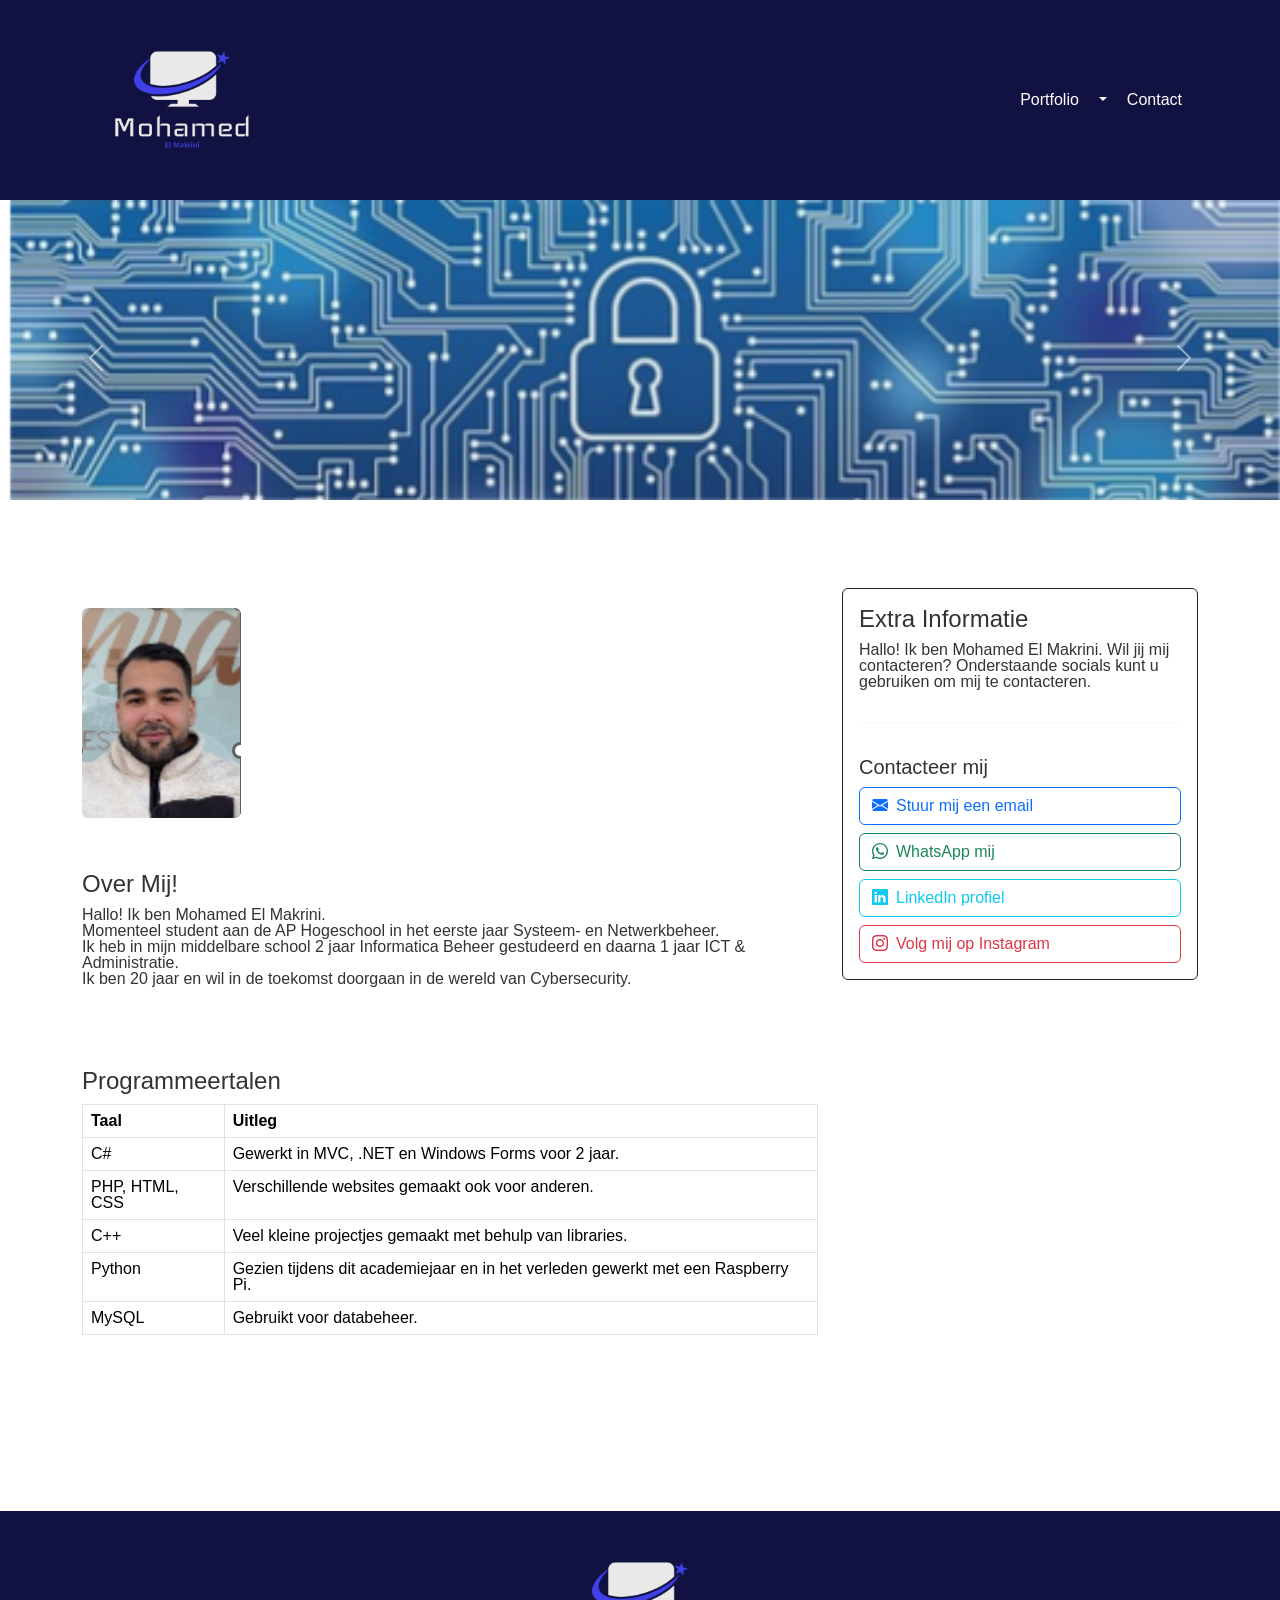
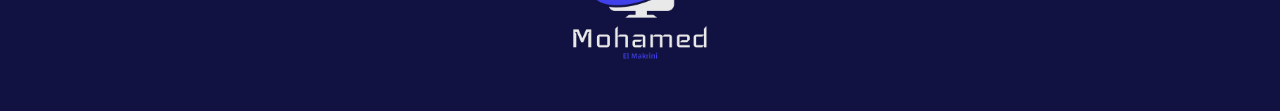
<file: index.html>
<!DOCTYPE html>
<html lang="nl-BE">
<head>
  <meta charset="UTF-8">
  <meta name="viewport" content="width=device-width, initial-scale=1.0">
  <title>Home</title>

  <link href="https://cdn.jsdelivr.net/npm/bootstrap@5.3.3/dist/css/bootstrap.min.css" rel="stylesheet">
  <link rel="stylesheet" href="https://cdn.jsdelivr.net/npm/bootstrap-icons@1.11.3/font/bootstrap-icons.min.css">
  <link rel="stylesheet" href="css/styles.css">
  <link rel="stylesheet" href="css/reset.css">
</head>

<body class="body">

<header>
  <nav class="navbar navbar-expand-md navbar-light">
    <div class="container">
      <a class="navbar-brand" href="index.html">
        <img src="assets/images/9fdd16bbf3d04ff1b7eabe0b35ec677a-free.png" 
             alt="Logo" 
             class="img-fluid navbar-logo">
      </a>

      <button class="navbar-toggler" type="button" data-bs-toggle="collapse" data-bs-target="#mainNavbar"
              aria-controls="mainNavbar" aria-expanded="false" aria-label="Toggle navigation">
        <span class="navbar-toggler-icon"></span>
      </button>

      <div class="collapse navbar-collapse justify-content-end" id="mainNavbar">
        <ul class="navbar-nav text-center flex-column flex-md-row align-items-center">
          <li class="nav-item dropdown d-flex align-items-center">
            <a href="portfolio.html" class="nav-link nav-link-responsive px-3">Portfolio</a>
            <a class="nav-link dropdown-toggle px-1" href="#" id="portfolioDropdown" role="button" data-bs-toggle="dropdown" aria-expanded="false"></a>
            <ul class="dropdown-menu" aria-labelledby="portfolioDropdown">
              <li><a class="dropdown-item" href="project.html">Project 1</a></li>
              <li><a class="dropdown-item" href="project2.html">Project 2</a></li>
              <li><a class="dropdown-item" href="project3.html">Project 3</a></li>
              <li><a class="dropdown-item" href="project4.html">Project 4</a></li>
              <li><a class="dropdown-item" href="project5.html">Project 5</a></li>
              <li><a class="dropdown-item" href="project6.html">Project 6</a></li>
            </ul>
          </li>
          <li class="nav-item">
            <a class="nav-link nav-link-responsive px-3" href="contact.html">Contact</a>
          </li>
        </ul>
      </div>
    </div>
  </nav>
</header>

<section id="desktopCarousel" class="carousel slide d-none d-md-block mb-4" data-bs-ride="carousel">
  <div class="carousel-inner">
    <figure class="carousel-item active">
      <img src="assets/images/sfeerbeeld.png" class="d-block w-100 carousel-img" alt="Foto 1">
    </figure>
    <figure class="carousel-item">
      <img src="assets/images/sfeerbeeld2.png" class="d-block w-100 carousel-img" alt="Foto 2">
    </figure>
    <figure class="carousel-item">
      <img src="assets/images/sfeerbeeld3.png" class="d-block w-100 carousel-img" alt="Foto 3">
    </figure>
  </div>
  <button class="carousel-control-prev" type="button" data-bs-target="#desktopCarousel" data-bs-slide="prev">
    <span class="carousel-control-prev-icon"></span>
  </button>
  <button class="carousel-control-next" type="button" data-bs-target="#desktopCarousel" data-bs-slide="next">
    <span class="carousel-control-next-icon"></span>
  </button>
</section>

<main class="container my-5">
  <div class="row">

    <article class="col-md-8 mb-4">
      <section class="d-flex flex-column">
        <figure class="flex-shrink-0">
          <img src="assets/images/eigen foto .png"
               alt="Foto Mohamed EL Makrini"
               class="img-fluid rounded profile-img">
        </figure>

        <section class="d-flex flex-column gap-4 mt-3">

          <article>
            <h4>Over Mij!</h4>
            <p>
              Hallo! Ik ben Mohamed El Makrini.<br>
              Momenteel student aan de AP Hogeschool in het eerste jaar Systeem- en Netwerkbeheer.<br>
              Ik heb in mijn middelbare school 2 jaar Informatica Beheer gestudeerd en daarna 1 jaar ICT & Administratie.<br>
              Ik ben 20 jaar en wil in de toekomst doorgaan in de wereld van Cybersecurity.
            </p>
          </article>

          <article>
            <h4>Programmeertalen</h4>
            <table class="table table-bordered">
              <thead>
                <tr>
                  <th>Taal</th>
                  <th>Uitleg</th>
                </tr>
              </thead>
              <tbody>
                <tr>
                  <td>C#</td>
                  <td>Gewerkt in MVC, .NET en Windows Forms voor 2 jaar.</td>
                </tr>
                <tr>
                  <td>PHP, HTML, CSS</td>
                  <td>Verschillende websites gemaakt ook voor anderen.</td>
                </tr>
                <tr>
                  <td>C++</td>
                  <td>Veel kleine projectjes gemaakt met behulp van libraries.</td>
                </tr>
                <tr>
                  <td>Python</td>
                  <td>Gezien tijdens dit academiejaar en in het verleden gewerkt met een Raspberry Pi.</td>
                </tr>
                <tr>
                  <td>MySQL</td>
                  <td>Gebruikt voor databeheer.</td>
                </tr>
              </tbody>
            </table>
          </article>

        </section>
      </section>
    </article>

<aside class="col-md-4">
  <section class="position-sticky" style="top: 20px;">
    <section class="border border-dark rounded p-3">
      <h4>Extra Informatie</h4>
      <p>
        Hallo! Ik ben Mohamed El Makrini. Wil jij mij contacteren? Onderstaande socials kunt u gebruiken om mij te contacteren.
      </p>
      <hr>
      <h5>Contacteer mij</h5>
      <nav class="d-flex flex-column gap-2 mt-2">
        <a href="mailto:mohamedelmakrini2005@outlook.com" class="btn btn-outline-primary d-flex align-items-center">
          <i class="bi bi-envelope-fill me-2"></i> Stuur mij een email
        </a>
        <a href="https://web.WhatsApp.com" target="_blank" class="btn btn-outline-success d-flex align-items-center">
          <i class="bi bi-whatsapp me-2"></i> WhatsApp mij
        </a>
        <a href="https://www.linkedin.com/in/mohamed-el-makrini-73058925a/" target="_blank" class="btn btn-outline-info d-flex align-items-center">
          <i class="bi bi-linkedin me-2"></i> LinkedIn profiel
        </a>
        <a href="https://www.instagram.com/mo_elmakrini/?next=%2F" target="_blank" class="btn btn-outline-danger d-flex align-items-center">
          <i class="bi bi-instagram me-2"></i> Volg mij op Instagram
        </a>
      </nav>
    </section>
  </section>
</aside>


  </div>
</main>

<footer class="footer text-center mt-5">
  <img src="assets/images/9fdd16bbf3d04ff1b7eabe0b35ec677a-free.png" alt="Logo" class="img-fluid">
</footer>

<script src="https://cdn.jsdelivr.net/npm/bootstrap@5.3.3/dist/js/bootstrap.bundle.min.js"></script>
</body>
</html>
</file>
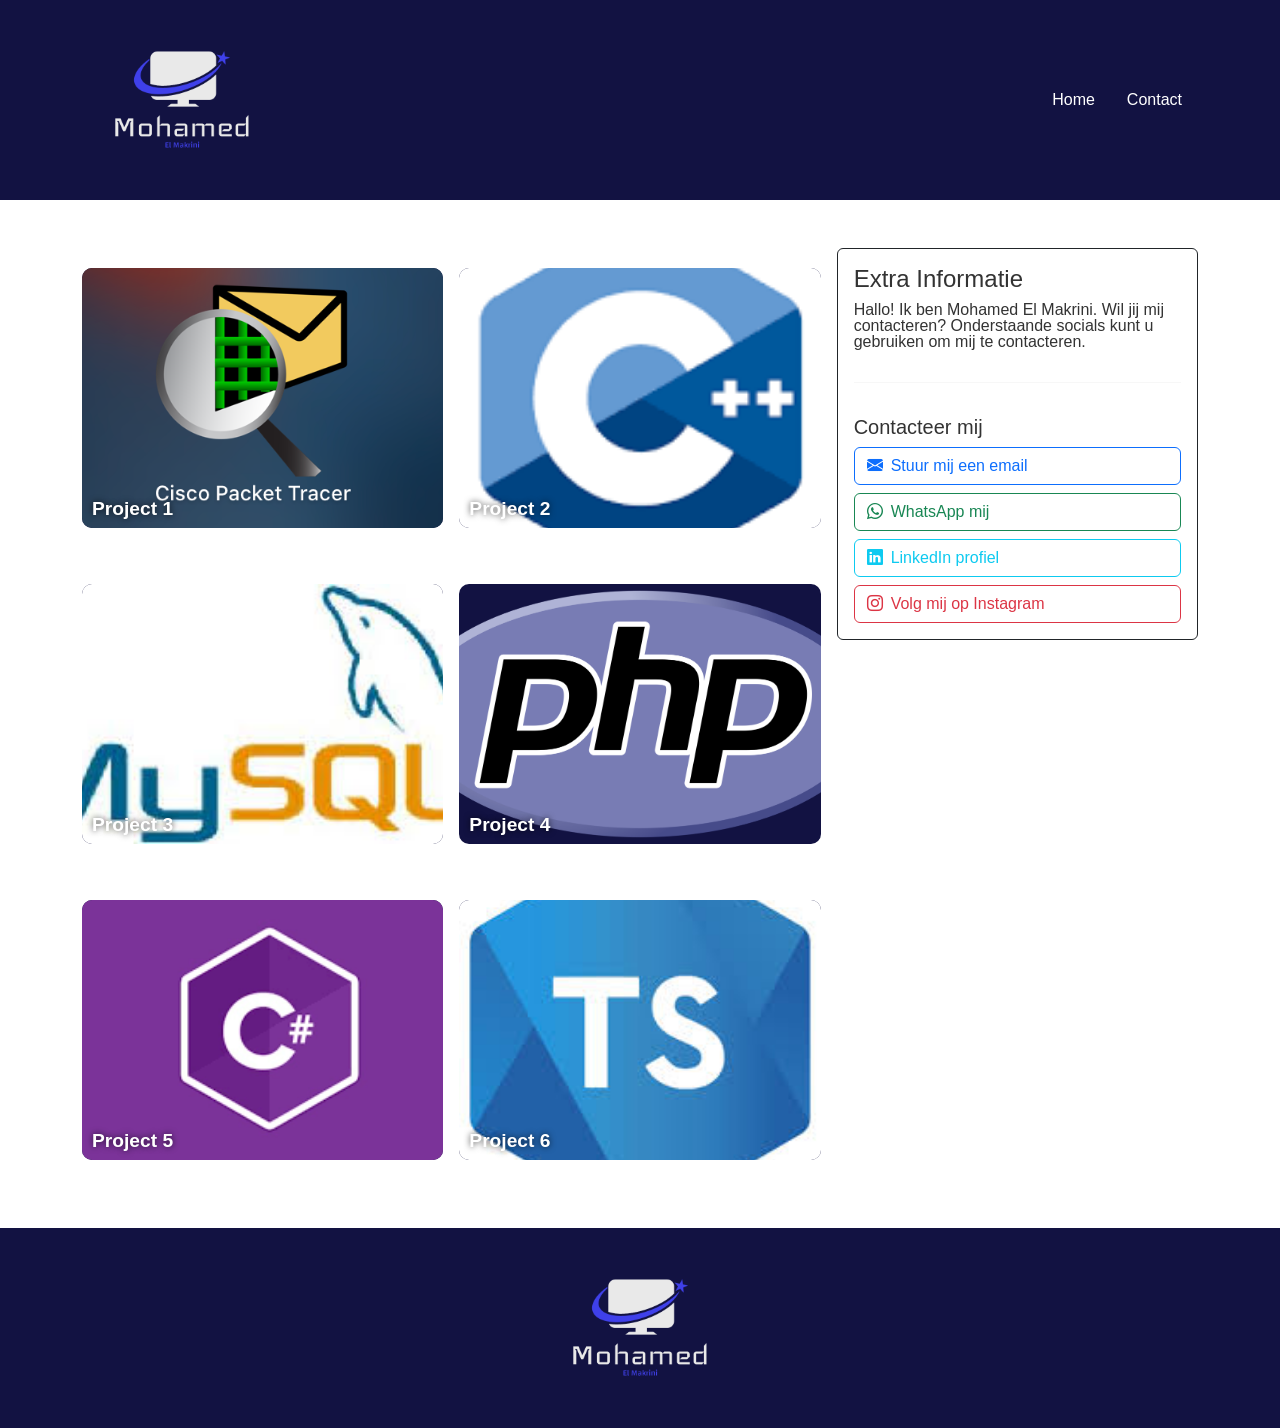
<file: portfolio.html>
<!DOCTYPE html>
<html lang="nl-BE">

<head>
  <meta charset="UTF-8">
  <meta name="viewport" content="width=device-width, initial-scale=1.0">
  <title>Home</title>

  <link href="https://cdn.jsdelivr.net/npm/bootstrap@5.3.3/dist/css/bootstrap.min.css" rel="stylesheet"
    integrity="sha384-QWTKZyjpPEjISv5WaRU9OFeRpok6YctnYmDr5pNlyT2bRjXh0JMhjY6hW+ALEwIH" crossorigin="anonymous">

  <link rel="stylesheet" href="https://cdn.jsdelivr.net/npm/bootstrap-icons@1.11.3/font/bootstrap-icons.min.css">
  <link rel="stylesheet" href="css/styles.css">
  <link rel="stylesheet" href="css/reset.css">
</head>

<body class="body">

<header>
  <nav class="navbar navbar-expand-md navbar-light" style="background-color: #0d6efd;">
    <div class="container">
      <a class="navbar-brand" href="index.html">
        <img src="assets/images/9fdd16bbf3d04ff1b7eabe0b35ec677a-free.png" alt="Logo" class="img-fluid navbar-logo">
      </a>

      <button class="navbar-toggler" type="button" data-bs-toggle="collapse" data-bs-target="#mainNavbar"
        aria-controls="mainNavbar" aria-expanded="false" aria-label="Toggle navigation">
        <span class="navbar-toggler-icon"></span>
      </button>

      <div class="collapse navbar-collapse justify-content-end" id="mainNavbar">
        <ul class="navbar-nav text-center flex-column flex-md-row align-items-center">
          <li class="nav-item"><a class="nav-link px-3" href="index.html">Home</a></li>
          <li class="nav-item"><a class="nav-link px-3" href="contact.html">Contact</a></li>
        </ul>
      </div>
    </div>
  </nav>
</header>

<main class="container my-5">
  <div class="row g-3">

    <section class="col-md-8">
      <div class="row g-3">

        <article class="col-12 col-md-6">
          <a href="project.html" class="text-decoration-none">
            <div class="project-box position-relative overflow-hidden">
              <img src="assets/images/Cisco-Packet-Tracer-CPT.png" class="project-img">
              <span class="project-title">Project 1</span>
            </div>
          </a>
        </article>

        <article class="col-12 col-md-6">
          <a href="project2.html" class="text-decoration-none">
            <div class="project-box position-relative overflow-hidden">
              <img src="assets/images/download.png" class="project-img">
              <span class="project-title">Project 2</span>
            </div>
          </a>
        </article>

        <article class="col-12 col-md-6">
          <a href="project3.html" class="text-decoration-none">
            <div class="project-box position-relative overflow-hidden">
              <img src="assets/images/Mysql.jpg" class="project-img">
              <span class="project-title">Project 3</span>
            </div>
          </a>
        </article>

        <article class="col-12 col-md-6">
          <a href="project4.html" class="text-decoration-none">
            <div class="project-box position-relative overflow-hidden">
              <img src="assets/images/PHP-logo.svg.png" class="project-img">
              <span class="project-title">Project 4</span>
            </div>
          </a>
        </article>

        <article class="col-12 col-md-6">
          <a href="project5.html" class="text-decoration-none">
            <div class="project-box position-relative overflow-hidden">
              <img src="assets/images/images.png" class="project-img">
              <span class="project-title">Project 5</span>
            </div>
          </a>
        </article>

        <article class="col-12 col-md-6">
          <a href="project6.html" class="text-decoration-none">
            <div class="project-box position-relative overflow-hidden">
              <img src="assets/images/TS.jpg" class="project-img">
              <span class="project-title">Project 6</span>
            </div>
          </a>
        </article>

      </div>
    </section>

    <aside class="col-md-4">
  <section class="position-sticky" style="top: 20px;">
    <section class="border border-dark rounded p-3">
      <h4>Extra Informatie</h4>
      <p>
        Hallo! Ik ben Mohamed El Makrini. Wil jij mij contacteren? Onderstaande socials kunt u gebruiken om mij te contacteren.
      </p>
      <hr>
      <h5>Contacteer mij</h5>
      <nav class="d-flex flex-column gap-2 mt-2">
        <a href="mailto:mohamedelmakrini2005@outlook.com" class="btn btn-outline-primary d-flex align-items-center">
          <i class="bi bi-envelope-fill me-2"></i> Stuur mij een email
        </a>
        <a href="https://web.WhatsApp.com" target="_blank" class="btn btn-outline-success d-flex align-items-center">
          <i class="bi bi-whatsapp me-2"></i> WhatsApp mij
        </a>
        <a href="https://www.linkedin.com/in/mohamed-el-makrini-73058925a/" target="_blank" class="btn btn-outline-info d-flex align-items-center">
          <i class="bi bi-linkedin me-2"></i> LinkedIn profiel
        </a>
        <a href="https://www.instagram.com/mo_elmakrini/?next=%2F" target="_blank" class="btn btn-outline-danger d-flex align-items-center">
          <i class="bi bi-instagram me-2"></i> Volg mij op Instagram
        </a>
      </nav>
    </section>
  </section>
</aside>

  </div>
</main>

<footer class="footer">
  <img src="assets/images/9fdd16bbf3d04ff1b7eabe0b35ec677a-free.png" alt="" class="img-fluid">
</footer>

<script src="https://cdn.jsdelivr.net/npm/bootstrap@5.3.3/dist/js/bootstrap.bundle.min.js" 
integrity="sha384-YvpcrYf0tY3lHB60NNkmXc5s9fDVZLESaAA55NDzOxhy9GkcIdslK1eN7N6jIeHz" crossorigin="anonymous"></script>
</body>
</html>
</file>
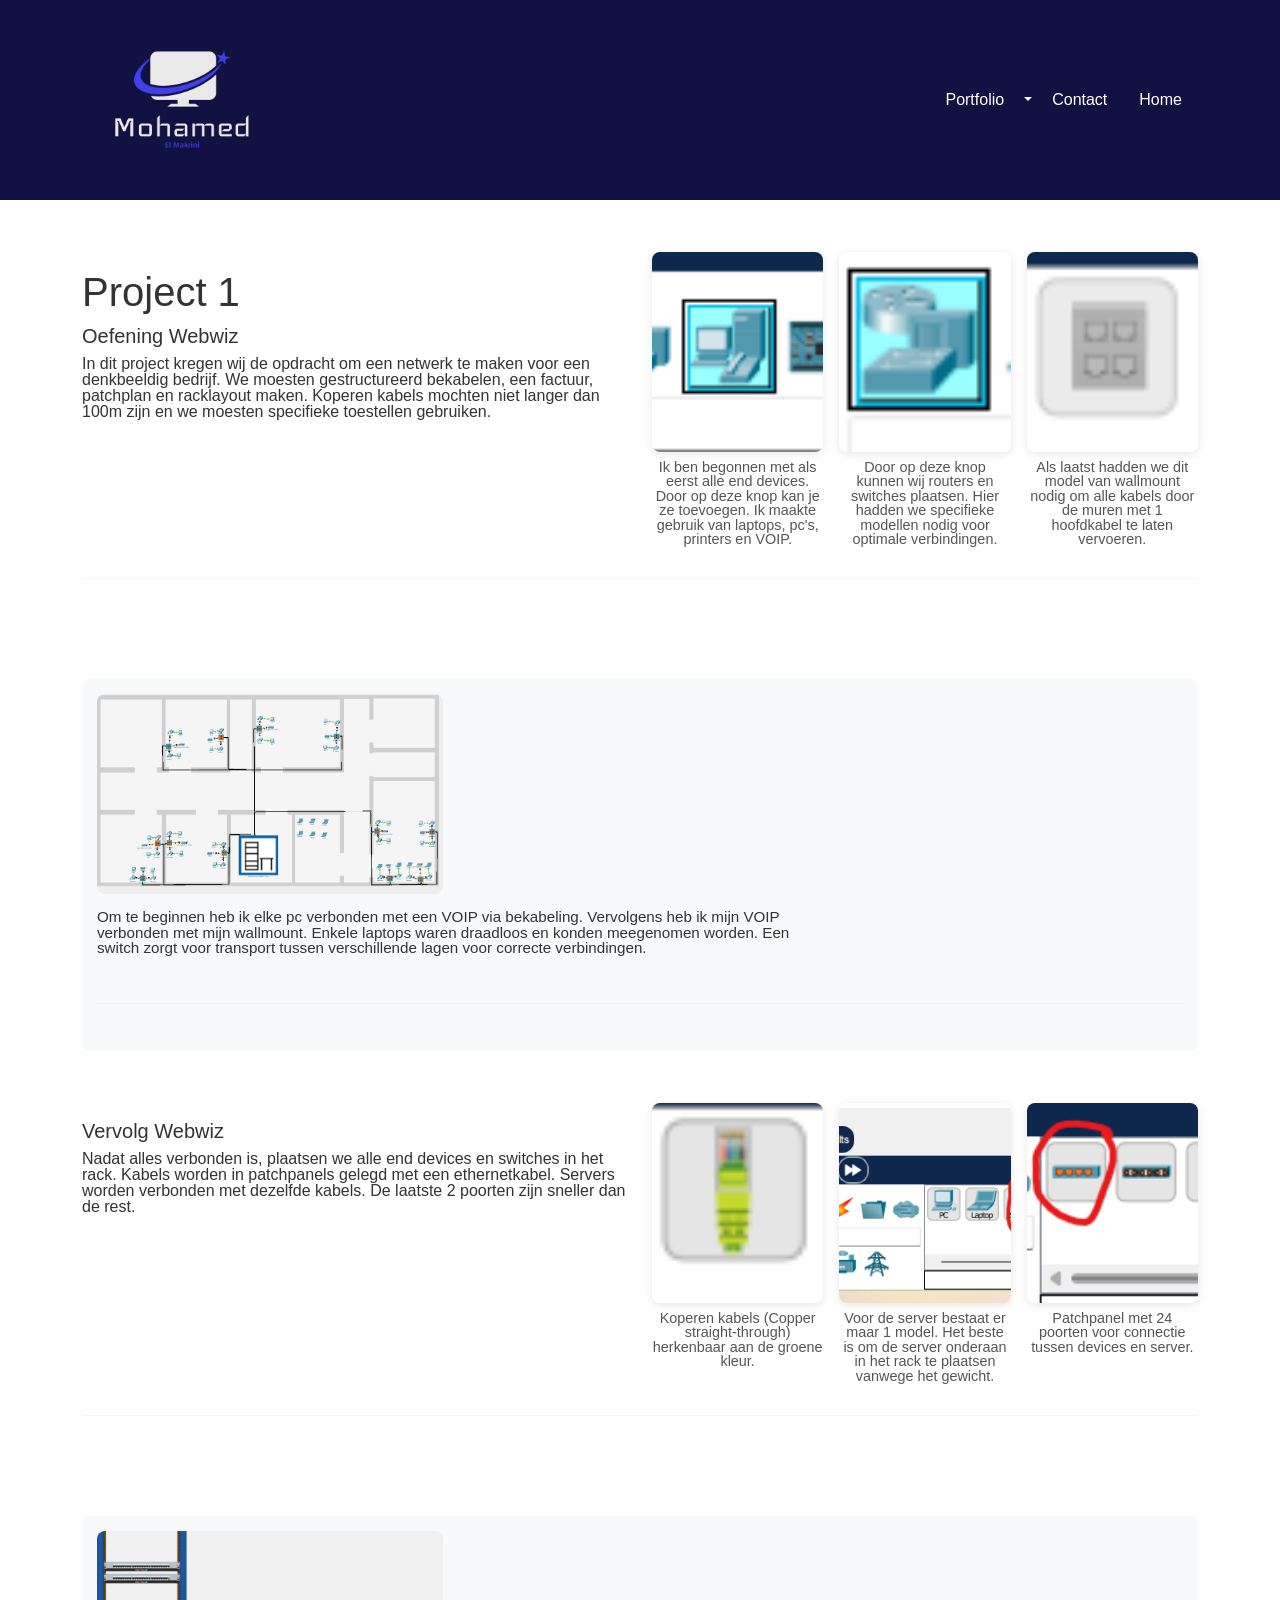
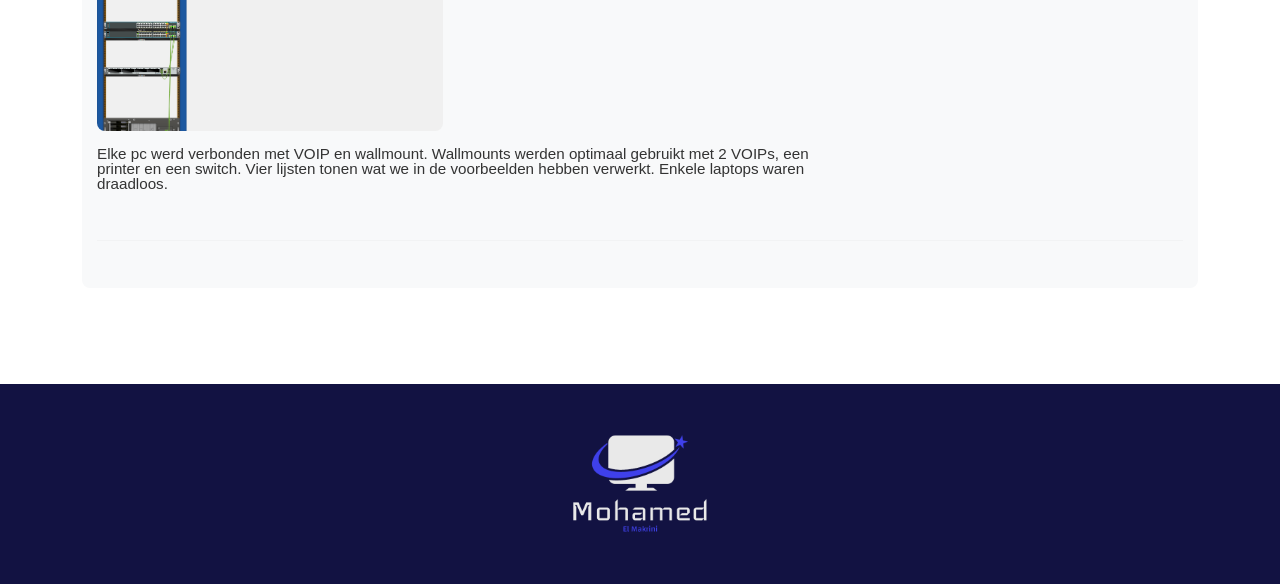
<file: project.html>
<!DOCTYPE html>
<html lang="nl-BE">

<head>
  <meta charset="UTF-8">
  <meta name="viewport" content="width=device-width, initial-scale=1.0">
  <title>Project 1</title>

  <link href="https://cdn.jsdelivr.net/npm/bootstrap@5.3.3/dist/css/bootstrap.min.css" rel="stylesheet"
    integrity="sha384-QWTKZyjpPEjISv5WaRU9OFeRpok6YctnYmDr5pNlyT2bRjXh0JMhjY6hW+ALEwIH" crossorigin="anonymous">

  <link rel="stylesheet" href="https://cdn.jsdelivr.net/npm/bootstrap-icons@1.11.3/font/bootstrap-icons.min.css">
  <link rel="stylesheet" href="css/styles.css">
  <link rel="stylesheet" href="css/reset.css">
</head>

<body class="body">

<header>
  <nav class="navbar navbar-expand-md navbar-light" style="background-color: #0d6efd;">
  <div class="container">
    <a class="navbar-brand" href="index.html">
      <img src="assets/images/9fdd16bbf3d04ff1b7eabe0b35ec677a-free.png" alt="Logo" class="img-fluid navbar-logo">
    </a>

    <button class="navbar-toggler" type="button" data-bs-toggle="collapse" data-bs-target="#mainNavbar"
            aria-controls="mainNavbar" aria-expanded="false" aria-label="Toggle navigation">
      <span class="navbar-toggler-icon"></span>
    </button>

    <div class="collapse navbar-collapse justify-content-end" id="mainNavbar">
      <ul class="navbar-nav text-center flex-column flex-md-row align-items-center">
        <li class="nav-item dropdown d-flex align-items-center">
          <a href="portfolio.html" class="nav-link nav-link-responsive px-3">Portfolio</a>
          <a class="nav-link dropdown-toggle px-1" href="#" id="portfolioDropdown" role="button"
             data-bs-toggle="dropdown" aria-expanded="false"></a>
          <ul class="dropdown-menu" aria-labelledby="portfolioDropdown">
            <li><a class="dropdown-item" href="project.html">Project 1</a></li>
            <li><a class="dropdown-item" href="project2.html">Project 2</a></li>
            <li><a class="dropdown-item" href="project3.html">Project 3</a></li>
            <li><a class="dropdown-item" href="project4.html">Project 4</a></li>
            <li><a class="dropdown-item" href="project5.html">Project 5</a></li>
            <li><a class="dropdown-item" href="project6.html">Project 6</a></li>
          </ul>
        </li>
        <li class="nav-item"><a class="nav-link nav-link-responsive px-3" href="contact.html">Contact</a></li>
        <li class="nav-item"><a class="nav-link nav-link-responsive px-3" href="index.html">Home</a></li>
      </ul>
    </div>
  </div>
</nav>
</header>

<main class="container my-5">

  <article class="mb-5">
    <div class="row">
      <section class="col-md-6">
        <h1>Project 1</h1>
        <h5>Oefening Webwiz</h5>
        <p>
          In dit project kregen wij de opdracht om een netwerk te maken voor een denkbeeldig bedrijf. 
          We moesten gestructureerd bekabelen, een factuur, patchplan en racklayout maken. 
          Koperen kabels mochten niet langer dan 100m zijn en we moesten specifieke toestellen gebruiken.
        </p>
      </section>

      <section class="col-md-6">
        <div class="row g-3">
          <figure class="col-12 col-md-4 simple">
            <img src="assets/images/enddevce3.png" alt="" class="img-fluid">
            <figcaption>Ik ben begonnen met als eerst alle end devices. Door op deze knop kan je ze toevoegen. Ik maakte gebruik van laptops, pc's, printers en VOIP.</figcaption>
          </figure>
          <figure class="col-12 col-md-4 simple">
            <img src="assets/images/123.png" alt="" class="img-fluid">
            <figcaption>Door op deze knop kunnen wij routers en switches plaatsen. Hier hadden we specifieke modellen nodig voor optimale verbindingen.</figcaption>
          </figure>
          <figure class="col-12 col-md-4 simple">
            <img src="assets/images/Wallmount.png" alt="" class="img-fluid">
            <figcaption>Als laatst hadden we dit model van wallmount nodig om alle kabels door de muren met 1 hoofdkabel te laten vervoeren.</figcaption>
          </figure>
        </div>
      </section>
    </div>
    <hr>
  </article>

  <article class="info-box mb-5">
    <div class="row align-items-center">
      <section class="col-md-4">
        <img src="assets/images/packettracerplan.png" alt="" class="img-fluid">
      </section>
      <section class="col-md-8">
        <p>
          Om te beginnen heb ik elke pc verbonden met een VOIP via bekabeling. 
          Vervolgens heb ik mijn VOIP verbonden met mijn wallmount.
          Enkele laptops waren draadloos en konden meegenomen worden. Een switch zorgt voor transport tussen verschillende lagen voor correcte verbindingen.
        </p>
      </section>
    </div>
    <hr>
  </article>

  <article class="mb-5">
    <div class="row">
      <section class="col-md-6">
        <h5>Vervolg Webwiz</h5>
        <p>
          Nadat alles verbonden is, plaatsen we alle end devices en switches in het rack.
          Kabels worden in patchpanels gelegd met een ethernetkabel. Servers worden verbonden met dezelfde kabels. De laatste 2 poorten zijn sneller dan de rest.
        </p>
      </section>

      <section class="col-md-6">
        <div class="row g-3">
          <figure class="col-12 col-md-4 simple">
            <img src="assets/images/CopperStraighttrue.png" alt="" class="img-fluid">
            <figcaption>Koperen kabels (Copper straight-through) herkenbaar aan de groene kleur.</figcaption>
          </figure>
          <figure class="col-12 col-md-4 simple">
            <img src="assets/images/server.png" alt="" class="img-fluid">
            <figcaption>Voor de server bestaat er maar 1 model. Het beste is om de server onderaan in het rack te plaatsen vanwege het gewicht.</figcaption>
          </figure>
          <figure class="col-12 col-md-4 simple">
            <img src="assets/images/patchpanel.png" alt="" class="img-fluid">
            <figcaption>Patchpanel met 24 poorten voor connectie tussen devices en server.</figcaption>
          </figure>
        </div>
      </section>
    </div>
    <hr>
  </article>

  <article class="info-box mb-5">
    <div class="row align-items-center">
      <section class="col-md-4">
        <img src="assets/images/Packettracerrack.png" alt="" class="img-fluid">
      </section>
      <section class="col-md-8">
        <p>
          Elke pc werd verbonden met VOIP en wallmount. Wallmounts werden optimaal gebruikt met 2 VOIPs, een printer en een switch.
          Vier lijsten tonen wat we in de voorbeelden hebben verwerkt. Enkele laptops waren draadloos.
        </p>
      </section>
    </div>
    <hr>
  </article>

</main>

<footer class="footer">
  <img src="assets/images/9fdd16bbf3d04ff1b7eabe0b35ec677a-free.png" alt="" class="img-fluid">
</footer>

<script src="https://cdn.jsdelivr.net/npm/bootstrap@5.3.3/dist/js/bootstrap.bundle.min.js" 
  integrity="sha384-YvpcrYf0tY3lHB60NNkmXc5s9fDVZLESaAA55NDzOxhy9GkcIdslK1eN7N6jIeHz" crossorigin="anonymous"></script>
</body>

</html>
</file>
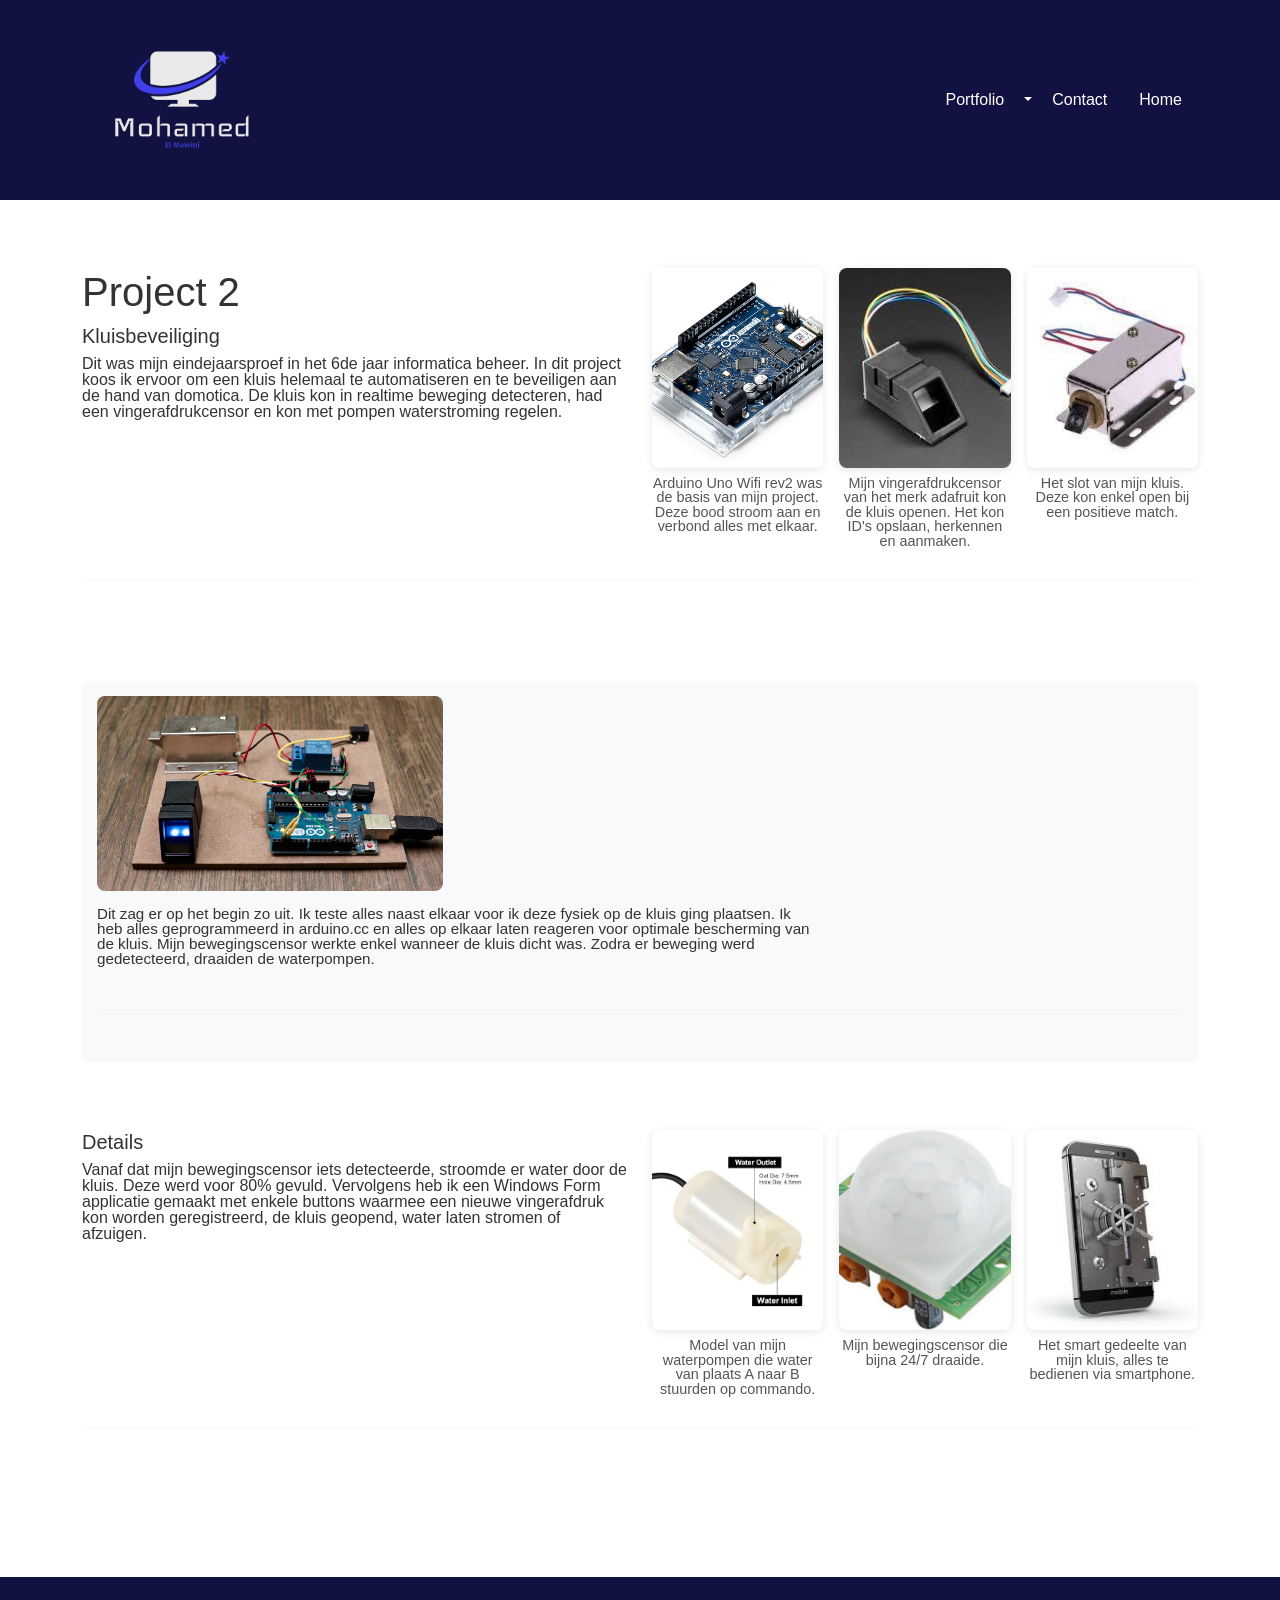
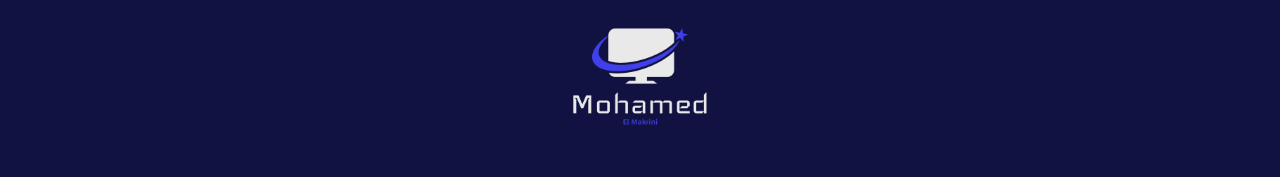
<file: project2.html>
<!DOCTYPE html>
<html lang="nl-BE">

<head>
  <meta charset="UTF-8">
  <meta name="viewport" content="width=device-width, initial-scale=1.0">
  <title>Project 2</title>
  <link href="https://cdn.jsdelivr.net/npm/bootstrap@5.3.3/dist/css/bootstrap.min.css" rel="stylesheet"
    integrity="sha384-QWTKZyjpPEjISv5WaRU9OFeRpok6YctnYmDr5pNlyT2bRjXh0JMhjY6hW+ALEwIH" crossorigin="anonymous">
  <link rel="stylesheet" href="https://cdn.jsdelivr.net/npm/bootstrap-icons@1.11.3/font/bootstrap-icons.min.css">
  <link rel="stylesheet" href="css/styles.css">
  <link rel="stylesheet" href="css/reset.css">
</head>

<body class="body">

<nav class="navbar navbar-expand-md navbar-light" style="background-color: #0d6efd;">
  <div class="container">
    <a class="navbar-brand" href="index.html">
      <img src="assets/images/9fdd16bbf3d04ff1b7eabe0b35ec677a-free.png" alt="Logo" class="img-fluid navbar-logo">
    </a>

    <button class="navbar-toggler" type="button" data-bs-toggle="collapse" data-bs-target="#mainNavbar"
            aria-controls="mainNavbar" aria-expanded="false" aria-label="Toggle navigation">
      <span class="navbar-toggler-icon"></span>
    </button>

    <div class="collapse navbar-collapse justify-content-end" id="mainNavbar">
      <ul class="navbar-nav text-center flex-column flex-md-row align-items-center">
        <li class="nav-item dropdown d-flex align-items-center">
          <a href="portfolio.html" class="nav-link nav-link-responsive px-3">Portfolio</a>
          <a class="nav-link dropdown-toggle px-1" href="#" id="portfolioDropdown" role="button"
             data-bs-toggle="dropdown" aria-expanded="false"></a>
          <ul class="dropdown-menu" aria-labelledby="portfolioDropdown">
            <li><a class="dropdown-item" href="project.html">Project 1</a></li>
            <li><a class="dropdown-item" href="project2.html">Project 2</a></li>
            <li><a class="dropdown-item" href="project3.html">Project 3</a></li>
            <li><a class="dropdown-item" href="project4.html">Project 4</a></li>
            <li><a class="dropdown-item" href="project5.html">Project 5</a></li>
            <li><a class="dropdown-item" href="project6.html">Project 6</a></li>
          </ul>
        </li>
        <li class="nav-item"><a class="nav-link nav-link-responsive px-3" href="contact.html">Contact</a></li>
        <li class="nav-item"><a class="nav-link nav-link-responsive px-3" href="index.html">Home</a></li>
      </ul>
    </div>
  </div>
</nav>

<main class="container my-5">

  <article class="mb-5">
    <div class="row">
      <div class="col-md-6">
        <h1>Project 2</h1>
        <h5>Kluisbeveiliging</h5>
        <p>Dit was mijn eindejaarsproef in het 6de jaar informatica beheer. In dit project koos ik ervoor om een kluis helemaal te automatiseren en te beveiligen aan de hand van domotica. De kluis kon in realtime beweging detecteren, had een vingerafdrukcensor en kon met pompen waterstroming regelen.</p>
      </div>
      <div class="col-md-6">
        <div class="row g-3">
          <div class="col-12 col-md-4">
            <figure class="simple">
              <img src="assets/images/arduino.jpg" alt="" class="img-fluid">
              <figcaption>Arduino Uno Wifi rev2 was de basis van mijn project. Deze bood stroom aan en verbond alles met elkaar.</figcaption>
            </figure>
          </div>
          <div class="col-12 col-md-4">
            <figure class="simple">
              <img src="assets/images/adafruit.jpg" alt="" class="img-fluid">
              <figcaption>Mijn vingerafdrukcensor van het merk adafruit kon de kluis openen. Het kon ID's opslaan, herkennen en aanmaken.</figcaption>
            </figure>
          </div>
          <div class="col-12 col-md-4">
            <figure class="simple">
              <img src="assets/images/arduinolock.jpg" alt="" class="img-fluid">
              <figcaption>Het slot van mijn kluis. Deze kon enkel open bij een positieve match.</figcaption>
            </figure>
          </div>
        </div>
      </div>
    </div>
    <hr>
  </article>

  <article class="info-box mb-5">
    <div class="row align-items-center">
      <div class="col-md-4">
        <img src="assets/images/maxresdefault.jpg" alt="" class="img-fluid">
      </div>
      <div class="col-md-8">
        <p>Dit zag er op het begin zo uit. Ik teste alles naast elkaar voor ik deze fysiek op de kluis ging plaatsen. Ik heb alles geprogrammeerd in arduino.cc en alles op elkaar laten reageren voor optimale bescherming van de kluis. Mijn bewegingscensor werkte enkel wanneer de kluis dicht was. Zodra er beweging werd gedetecteerd, draaiden de waterpompen.</p>
      </div>
    </div>
    <hr>
  </article>

  <article class="mb-5">
    <div class="row">
      <div class="col-md-6">
        <h5>Details</h5>
        <p>Vanaf dat mijn bewegingscensor iets detecteerde, stroomde er water door de kluis. Deze werd voor 80% gevuld. Vervolgens heb ik een Windows Form applicatie gemaakt met enkele buttons waarmee een nieuwe vingerafdruk kon worden geregistreerd, de kluis geopend, water laten stromen of afzuigen.</p>
      </div>
      <div class="col-md-6">
        <div class="row g-3">
          <div class="col-12 col-md-4">
            <figure class="simple">
              <img src="assets/images/Waterpomp.jpg" alt="" class="img-fluid">
              <figcaption>Model van mijn waterpompen die water van plaats A naar B stuurden op commando.</figcaption>
            </figure>
          </div>
          <div class="col-12 col-md-4">
            <figure class="simple">
              <img src="assets/images/bewegingssensor.jpg" alt="" class="img-fluid">
              <figcaption>Mijn bewegingscensor die bijna 24/7 draaide.</figcaption>
            </figure>
          </div>
          <div class="col-12 col-md-4">
            <figure class="simple">
              <img src="assets/images/smartvault.jpg" alt="" class="img-fluid">
              <figcaption>Het smart gedeelte van mijn kluis, alles te bedienen via smartphone.</figcaption>
            </figure>
          </div>
        </div>
      </div>
    </div>
    <hr>
  </article>

</main>

<footer class="footer">
  <img src="assets/images/9fdd16bbf3d04ff1b7eabe0b35ec677a-free.png" alt="">
</footer>

<script src="https://cdn.jsdelivr.net/npm/bootstrap@5.3.3/dist/js/bootstrap.bundle.min.js"
  integrity="sha384-YvpcrYf0tY3lHB60NNkmXc5s9fDVZLESaAA55NDzOxhy9GkcIdslK1eN7N6jIeHz" crossorigin="anonymous"></script>

</body>
</html>
</file>
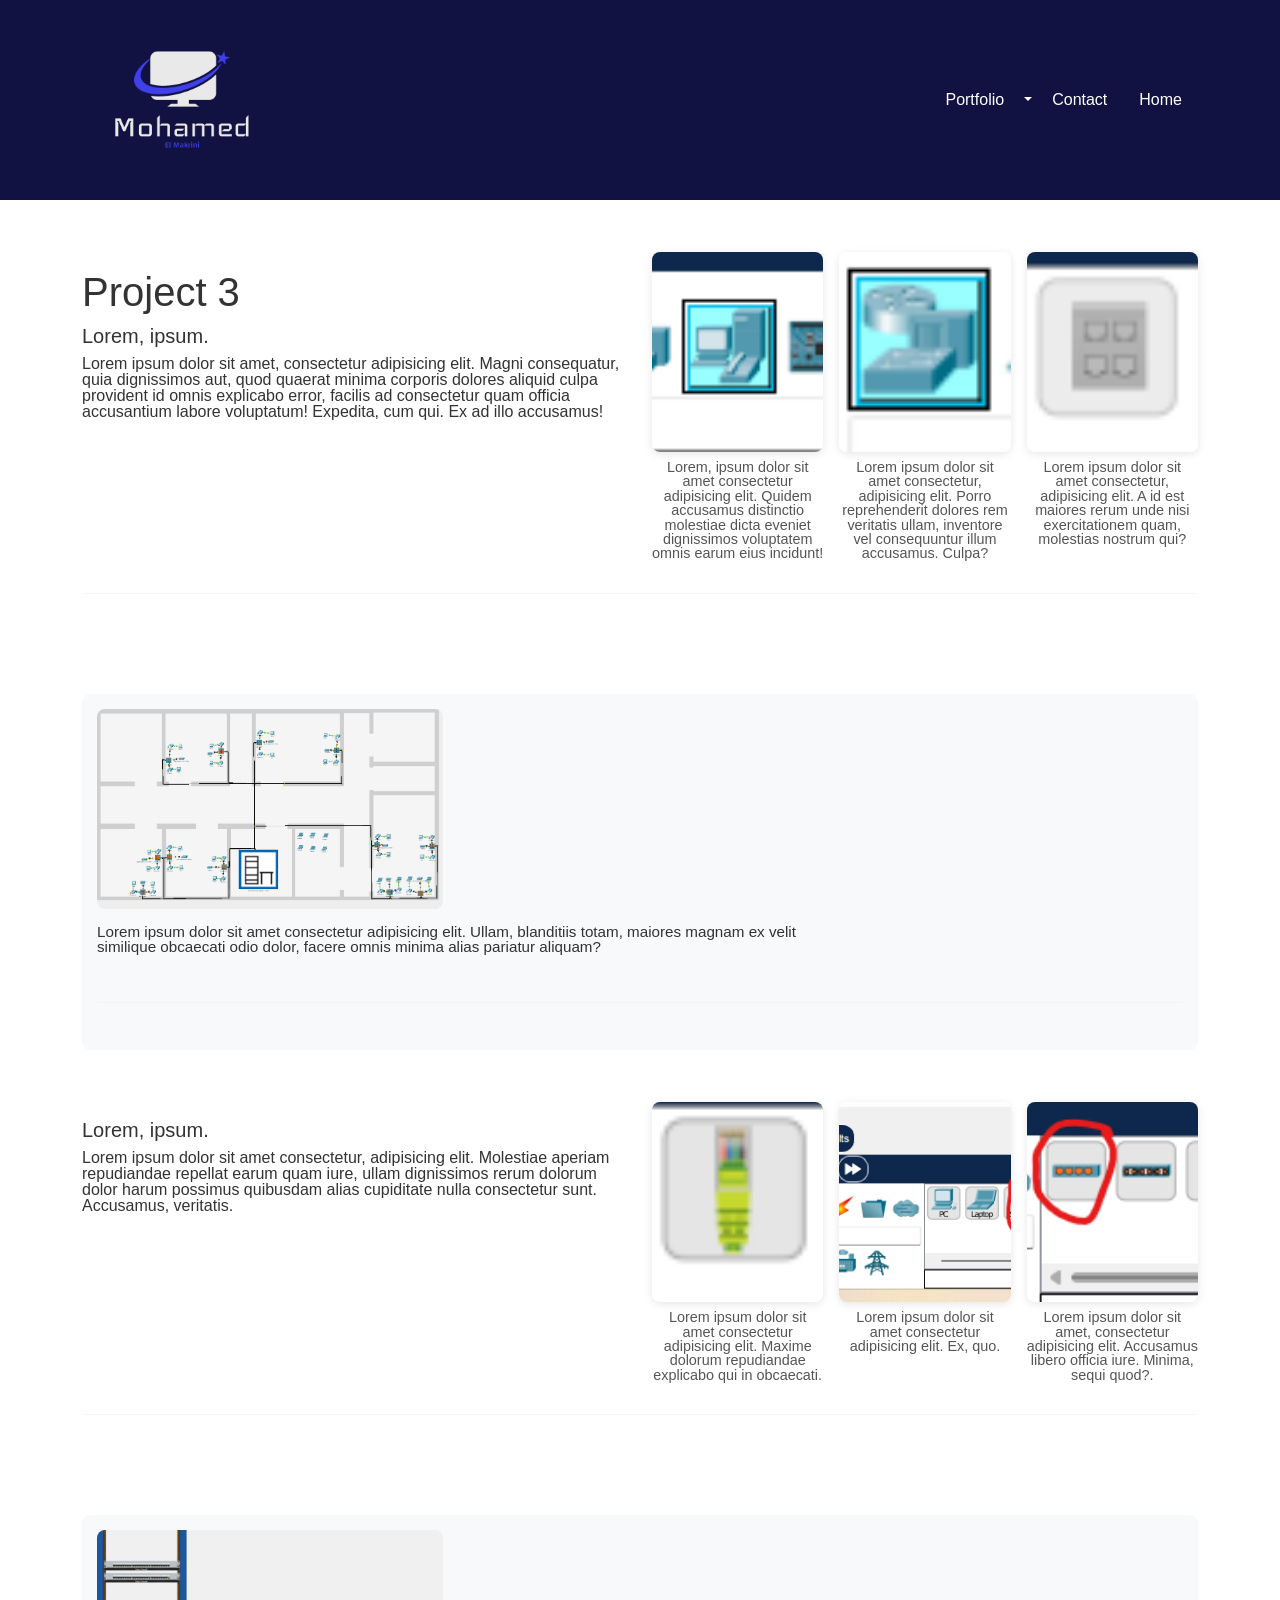
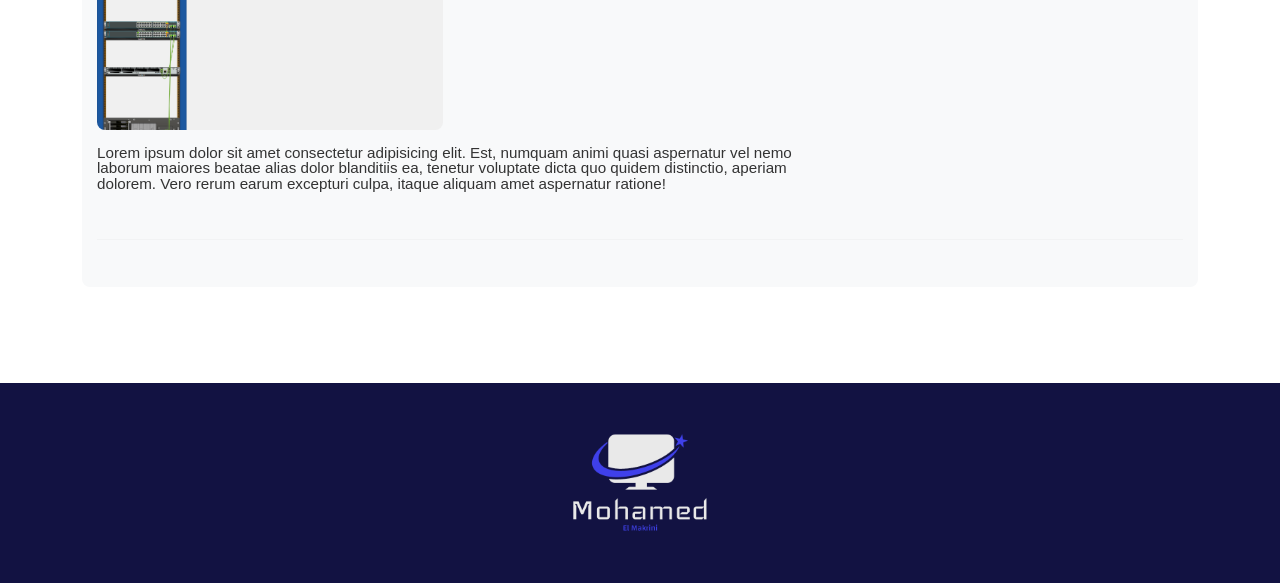
<file: project3.html>
<!DOCTYPE html>
<html lang="nl-BE">

<head>
  <meta charset="UTF-8">
  <meta name="viewport" content="width=device-width, initial-scale=1.0">
  <title>Project 3</title>

  <link href="https://cdn.jsdelivr.net/npm/bootstrap@5.3.3/dist/css/bootstrap.min.css" rel="stylesheet"
    integrity="sha384-QWTKZyjpPEjISv5WaRU9OFeRpok6YctnYmDr5pNlyT2bRjXh0JMhjY6hW+ALEwIH" crossorigin="anonymous">

  <link rel="stylesheet" href="https://cdn.jsdelivr.net/npm/bootstrap-icons@1.11.3/font/bootstrap-icons.min.css">
  <link rel="stylesheet" href="css/styles.css">
  <link rel="stylesheet" href="css/reset.css">
</head>

<body class="body">

<header>
 <nav class="navbar navbar-expand-md navbar-light" style="background-color: #0d6efd;">
  <div class="container">
    <a class="navbar-brand" href="index.html">
      <img src="assets/images/9fdd16bbf3d04ff1b7eabe0b35ec677a-free.png" alt="Logo" class="img-fluid navbar-logo">
    </a>

    <button class="navbar-toggler" type="button" data-bs-toggle="collapse" data-bs-target="#mainNavbar"
            aria-controls="mainNavbar" aria-expanded="false" aria-label="Toggle navigation">
      <span class="navbar-toggler-icon"></span>
    </button>

    <div class="collapse navbar-collapse justify-content-end" id="mainNavbar">
      <ul class="navbar-nav text-center flex-column flex-md-row align-items-center">
        <li class="nav-item dropdown d-flex align-items-center">
          <a href="portfolio.html" class="nav-link nav-link-responsive px-3">Portfolio</a>
          <a class="nav-link dropdown-toggle px-1" href="#" id="portfolioDropdown" role="button"
             data-bs-toggle="dropdown" aria-expanded="false"></a>
          <ul class="dropdown-menu" aria-labelledby="portfolioDropdown">
            <li><a class="dropdown-item" href="project.html">Project 1</a></li>
            <li><a class="dropdown-item" href="project2.html">Project 2</a></li>
            <li><a class="dropdown-item" href="project3.html">Project 3</a></li>
            <li><a class="dropdown-item" href="project4.html">Project 4</a></li>
            <li><a class="dropdown-item" href="project5.html">Project 5</a></li>
            <li><a class="dropdown-item" href="project6.html">Project 6</a></li>
          </ul>
        </li>
        <li class="nav-item"><a class="nav-link nav-link-responsive px-3" href="contact.html">Contact</a></li>
        <li class="nav-item"><a class="nav-link nav-link-responsive px-3" href="index.html">Home</a></li>
      </ul>
    </div>
  </div>
</nav>
</header>

<main class="container my-5">

  <article class="mb-5">
    <div class="row">
      <section class="col-md-6">
        <h1>Project 3</h1>
        <h5>Lorem, ipsum.</h5>
        <p>
         Lorem ipsum dolor sit amet, consectetur adipisicing elit. Magni consequatur, quia dignissimos aut, 
         quod quaerat minima corporis dolores aliquid culpa provident id omnis explicabo error,
          facilis ad consectetur quam officia accusantium labore voluptatum! Expedita, cum qui. Ex ad illo accusamus!
        </p>
      </section>

      <section class="col-md-6">
        <div class="row g-3">
          <figure class="col-12 col-md-4 simple">
            <img src="assets/images/enddevce3.png" alt="" class="img-fluid">
            <figcaption>Lorem, ipsum dolor sit amet consectetur adipisicing elit. Quidem accusamus distinctio molestiae dicta eveniet dignissimos voluptatem omnis earum eius incidunt!</figcaption>
          </figure>
          <figure class="col-12 col-md-4 simple">
            <img src="assets/images/123.png" alt="" class="img-fluid">
            <figcaption>Lorem ipsum dolor sit amet consectetur, adipisicing elit. Porro reprehenderit dolores rem veritatis ullam, inventore vel consequuntur illum accusamus. Culpa?</figcaption>
          </figure>
          <figure class="col-12 col-md-4 simple">
            <img src="assets/images/Wallmount.png" alt="" class="img-fluid">
            <figcaption>Lorem ipsum dolor sit amet consectetur, adipisicing elit. A id est maiores rerum unde nisi exercitationem quam, molestias nostrum qui?</figcaption>
          </figure>
        </div>
      </section>
    </div>
    <hr>
  </article>

  <article class="info-box mb-5">
    <div class="row align-items-center">
      <section class="col-md-4">
        <img src="assets/images/packettracerplan.png" alt="" class="img-fluid">
      </section>
      <section class="col-md-8">
        <p>
          Lorem ipsum dolor sit amet consectetur adipisicing elit. Ullam, blanditiis totam, maiores magnam ex velit similique obcaecati odio dolor, facere omnis minima alias pariatur aliquam?
        </p>
      </section>
    </div>
    <hr>
  </article>

  <article class="mb-5">
    <div class="row">
      <section class="col-md-6">
        <h5>Lorem, ipsum.</h5>
        <p>
          Lorem ipsum dolor sit amet consectetur, adipisicing elit. Molestiae aperiam repudiandae repellat earum quam iure, ullam dignissimos rerum dolorum dolor harum possimus quibusdam alias cupiditate nulla consectetur sunt. Accusamus, veritatis.
      </section>

      <section class="col-md-6">
        <div class="row g-3">
          <figure class="col-12 col-md-4 simple">
            <img src="assets/images/CopperStraighttrue.png" alt="" class="img-fluid">
            <figcaption>Lorem ipsum dolor sit amet consectetur adipisicing elit. Maxime dolorum repudiandae explicabo qui in obcaecati.</figcaption>
          </figure>
          <figure class="col-12 col-md-4 simple">
            <img src="assets/images/server.png" alt="" class="img-fluid">
            <figcaption>Lorem ipsum dolor sit amet consectetur adipisicing elit. Ex, quo.</figcaption>
          </figure>
          <figure class="col-12 col-md-4 simple">
            <img src="assets/images/patchpanel.png" alt="" class="img-fluid">
            <figcaption>Lorem ipsum dolor sit amet, consectetur adipisicing elit. Accusamus libero officia iure. Minima, sequi quod?.</figcaption>
          </figure>
        </div>
      </section>
    </div>
    <hr>
  </article>

  <article class="info-box mb-5">
    <div class="row align-items-center">
      <section class="col-md-4">
        <img src="assets/images/Packettracerrack.png" alt="" class="img-fluid">
      </section>
      <section class="col-md-8">
        <p>
         Lorem ipsum dolor sit amet consectetur adipisicing elit. Est, numquam animi quasi aspernatur vel nemo laborum maiores beatae alias dolor blanditiis ea, tenetur voluptate dicta quo quidem distinctio, aperiam dolorem. Vero rerum earum excepturi culpa, itaque aliquam amet aspernatur ratione!
        </p>
      </section>
    </div>
    <hr>
  </article>

</main>

<footer class="footer">
  <img src="assets/images/9fdd16bbf3d04ff1b7eabe0b35ec677a-free.png" alt="" class="img-fluid">
</footer>

<script src="https://cdn.jsdelivr.net/npm/bootstrap@5.3.3/dist/js/bootstrap.bundle.min.js" 
  integrity="sha384-YvpcrYf0tY3lHB60NNkmXc5s9fDVZLESaAA55NDzOxhy9GkcIdslK1eN7N6jIeHz" crossorigin="anonymous"></script>
</body>

</html>
</file>
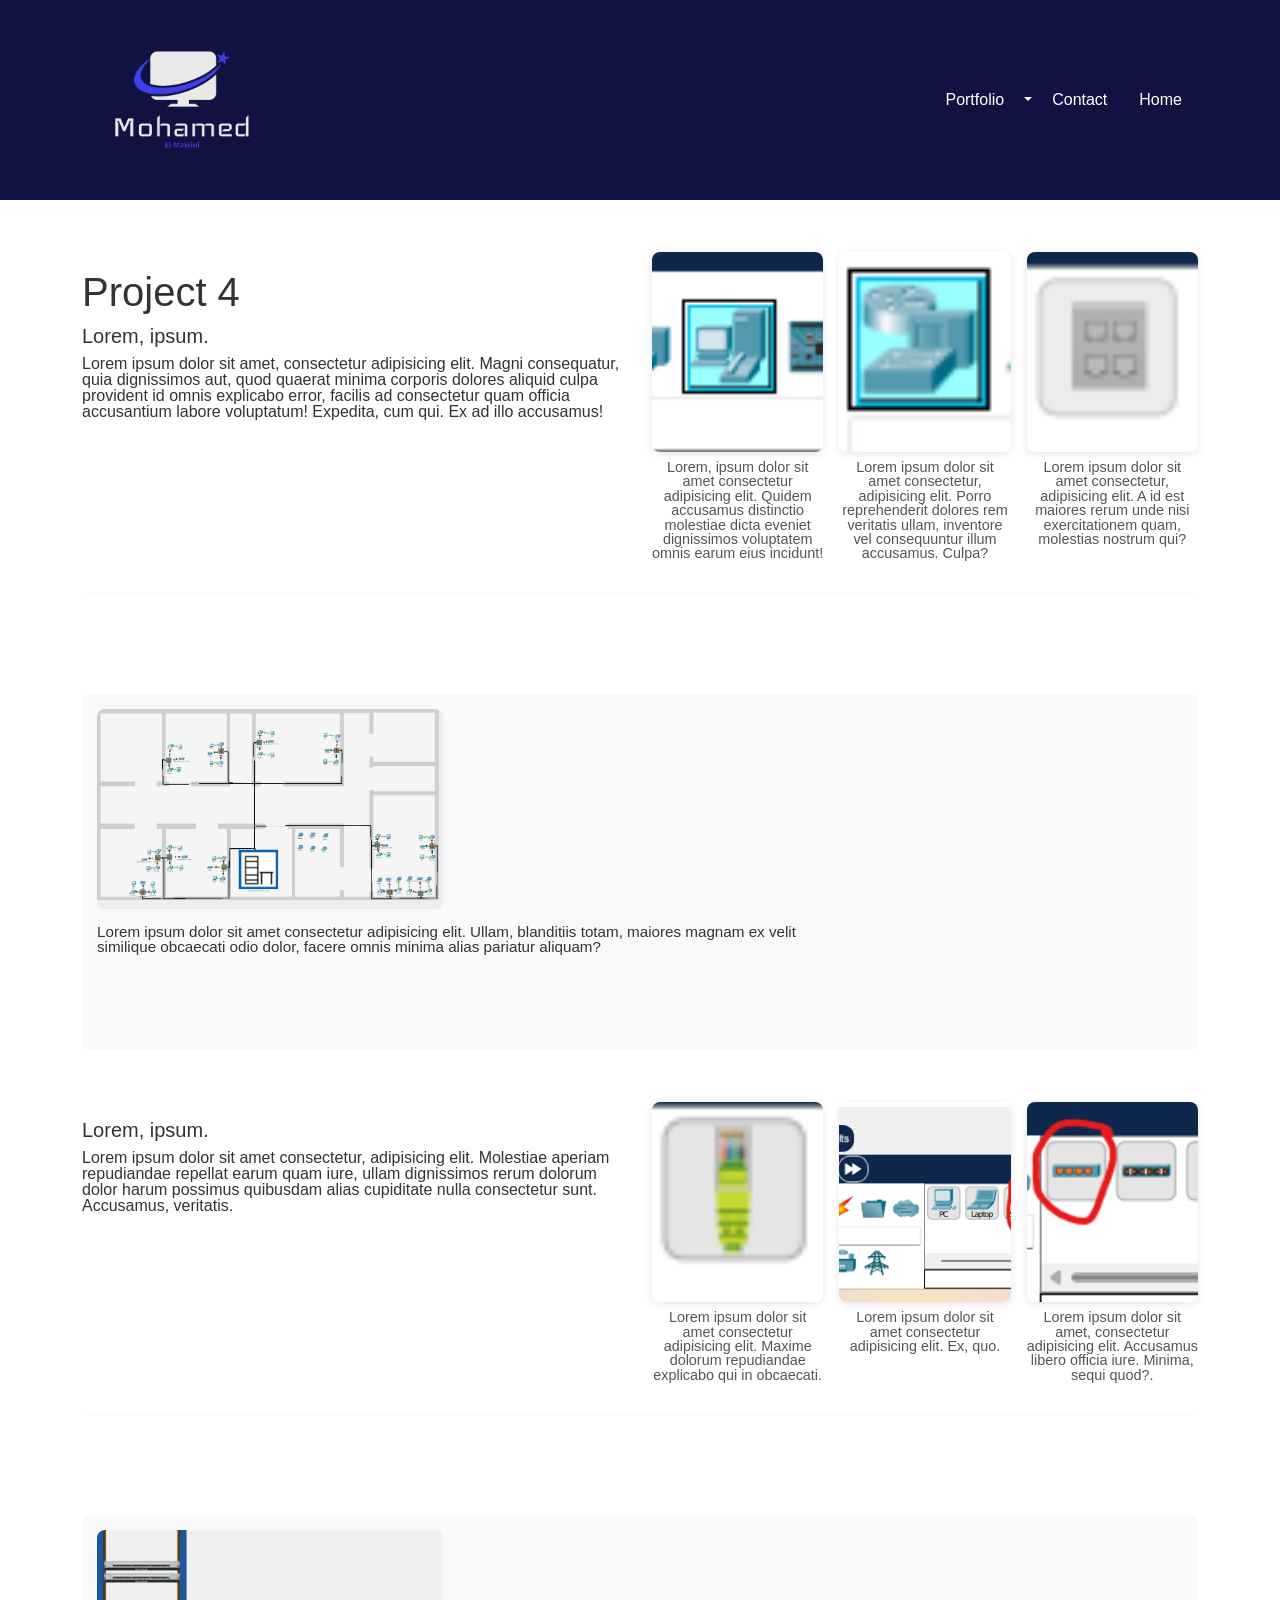
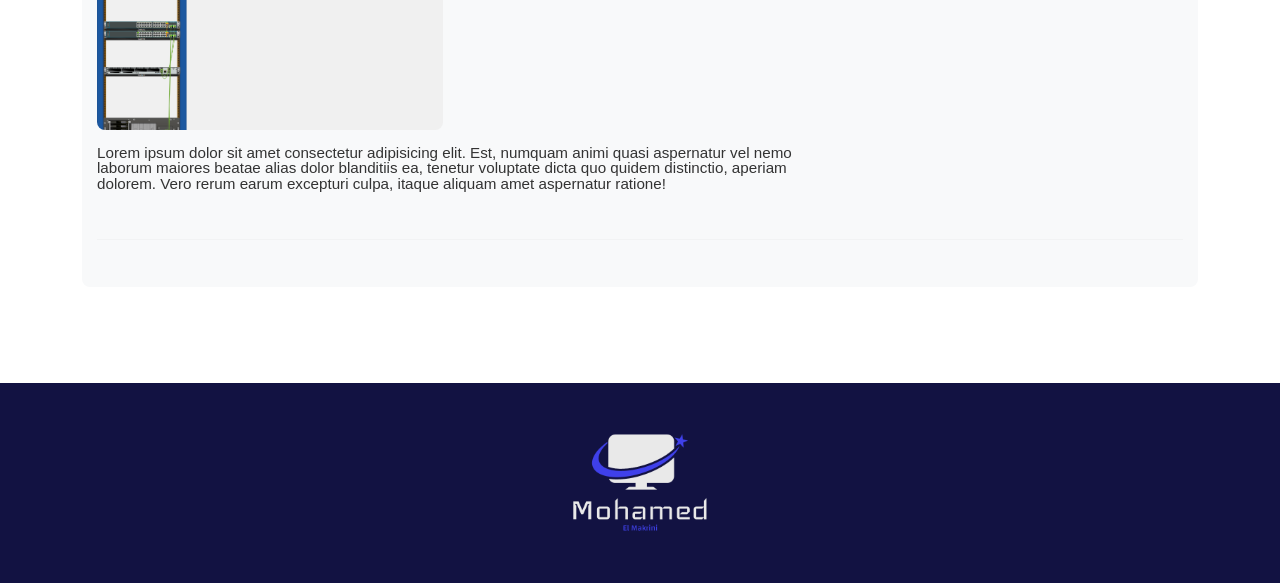
<file: project4.html>
<!DOCTYPE html>
<html lang="nl-BE">

<head>
  <meta charset="UTF-8">
  <meta name="viewport" content="width=device-width, initial-scale=1.0">
  <title>Project 4</title>

  <link href="https://cdn.jsdelivr.net/npm/bootstrap@5.3.3/dist/css/bootstrap.min.css" rel="stylesheet"
    integrity="sha384-QWTKZyjpPEjISv5WaRU9OFeRpok6YctnYmDr5pNlyT2bRjXh0JMhjY6hW+ALEwIH" crossorigin="anonymous">

  <link rel="stylesheet" href="https://cdn.jsdelivr.net/npm/bootstrap-icons@1.11.3/font/bootstrap-icons.min.css">
  <link rel="stylesheet" href="css/styles.css">
  <link rel="stylesheet" href="css/reset.css">
</head>

<body class="body">

<header>
<nav class="navbar navbar-expand-md navbar-light" style="background-color: #0d6efd;">
  <div class="container">
    <a class="navbar-brand" href="index.html">
      <img src="assets/images/9fdd16bbf3d04ff1b7eabe0b35ec677a-free.png" alt="Logo" class="img-fluid navbar-logo">
    </a>

    <button class="navbar-toggler" type="button" data-bs-toggle="collapse" data-bs-target="#mainNavbar"
            aria-controls="mainNavbar" aria-expanded="false" aria-label="Toggle navigation">
      <span class="navbar-toggler-icon"></span>
    </button>

    <div class="collapse navbar-collapse justify-content-end" id="mainNavbar">
      <ul class="navbar-nav text-center flex-column flex-md-row align-items-center">
        <li class="nav-item dropdown d-flex align-items-center">
          <a href="portfolio.html" class="nav-link nav-link-responsive px-3">Portfolio</a>
          <a class="nav-link dropdown-toggle px-1" href="#" id="portfolioDropdown" role="button"
             data-bs-toggle="dropdown" aria-expanded="false"></a>
          <ul class="dropdown-menu" aria-labelledby="portfolioDropdown">
            <li><a class="dropdown-item" href="project.html">Project 1</a></li>
            <li><a class="dropdown-item" href="project2.html">Project 2</a></li>
            <li><a class="dropdown-item" href="project3.html">Project 3</a></li>
            <li><a class="dropdown-item" href="project4.html">Project 4</a></li>
            <li><a class="dropdown-item" href="project5.html">Project 5</a></li>
            <li><a class="dropdown-item" href="project6.html">Project 6</a></li>
          </ul>
        </li>
        <li class="nav-item"><a class="nav-link nav-link-responsive px-3" href="contact.html">Contact</a></li>
        <li class="nav-item"><a class="nav-link nav-link-responsive px-3" href="index.html">Home</a></li>
      </ul>
    </div>
  </div>
</nav>
</header>

<main class="container my-5">

  <article class="mb-5">
    <div class="row">
      <section class="col-md-6">
        <h1>Project 4</h1>
        <h5>Lorem, ipsum.</h5>
        <p>
         Lorem ipsum dolor sit amet, consectetur adipisicing elit. Magni consequatur, quia dignissimos aut, 
         quod quaerat minima corporis dolores aliquid culpa provident id omnis explicabo error,
          facilis ad consectetur quam officia accusantium labore voluptatum! Expedita, cum qui. Ex ad illo accusamus!
        </p>
      </section>

      <section class="col-md-6">
        <div class="row g-3">
          <figure class="col-12 col-md-4 simple">
            <img src="assets/images/enddevce3.png" alt="" class="img-fluid">
            <figcaption>Lorem, ipsum dolor sit amet consectetur adipisicing elit. Quidem accusamus distinctio molestiae dicta eveniet dignissimos voluptatem omnis earum eius incidunt!</figcaption>
          </figure>
          <figure class="col-12 col-md-4 simple">
            <img src="assets/images/123.png" alt="" class="img-fluid">
            <figcaption>Lorem ipsum dolor sit amet consectetur, adipisicing elit. Porro reprehenderit dolores rem veritatis ullam, inventore vel consequuntur illum accusamus. Culpa?</figcaption>
          </figure>
          <figure class="col-12 col-md-4 simple">
            <img src="assets/images/Wallmount.png" alt="" class="img-fluid">
            <figcaption>Lorem ipsum dolor sit amet consectetur, adipisicing elit. A id est maiores rerum unde nisi exercitationem quam, molestias nostrum qui?</figcaption>
          </figure>
        </div>
      </section>
    </div>
    <hr>
  </article>

  <article class="info-box mb-5">
    <div class="row align-items-center">
      <section class="col-md-4">
        <img src="assets/images/packettracerplan.png" alt="" class="img-fluid">
      </section>
      <section class="col-md-8">
        <p>
          Lorem ipsum dolor sit amet consectetur adipisicing elit. Ullam, blanditiis totam, maiores magnam ex velit similique obcaecati odio dolor, facere omnis minima alias pariatur aliquam?
        </p>
      </section>
    </div>
    <hr>
  </article>

  <article class="mb-5">
    <div class="row">
      <section class="col-md-6">
        <h5>Lorem, ipsum.</h5>
        <p>
          Lorem ipsum dolor sit amet consectetur, adipisicing elit. Molestiae aperiam repudiandae repellat earum quam iure, ullam dignissimos rerum dolorum dolor harum possimus quibusdam alias cupiditate nulla consectetur sunt. Accusamus, veritatis.
      </section>

      <section class="col-md-6">
        <div class="row g-3">
          <figure class="col-12 col-md-4 simple">
            <img src="assets/images/CopperStraighttrue.png" alt="" class="img-fluid">
            <figcaption>Lorem ipsum dolor sit amet consectetur adipisicing elit. Maxime dolorum repudiandae explicabo qui in obcaecati.</figcaption>
          </figure>
          <figure class="col-12 col-md-4 simple">
            <img src="assets/images/server.png" alt="" class="img-fluid">
            <figcaption>Lorem ipsum dolor sit amet consectetur adipisicing elit. Ex, quo.</figcaption>
          </figure>
          <figure class="col-12 col-md-4 simple">
            <img src="assets/images/patchpanel.png" alt="" class="img-fluid">
            <figcaption>Lorem ipsum dolor sit amet, consectetur adipisicing elit. Accusamus libero officia iure. Minima, sequi quod?.</figcaption>
          </figure>
        </div>
      </section>
    </div>
    <hr>
  </article>

  <article class="info-box mb-5">
    <div class="row align-items-center">
      <section class="col-md-4">
        <img src="assets/images/Packettracerrack.png" alt="" class="img-fluid">
      </section>
      <section class="col-md-8">
        <p>
         Lorem ipsum dolor sit amet consectetur adipisicing elit. Est, numquam animi quasi aspernatur vel nemo laborum maiores beatae alias dolor blanditiis ea, tenetur voluptate dicta quo quidem distinctio, aperiam dolorem. Vero rerum earum excepturi culpa, itaque aliquam amet aspernatur ratione!
        </p>
      </section>
    </div>
    <hr>
  </article>

</main>

<footer class="footer">
  <img src="assets/images/9fdd16bbf3d04ff1b7eabe0b35ec677a-free.png" alt="" class="img-fluid">
</footer>

<script src="https://cdn.jsdelivr.net/npm/bootstrap@5.3.3/dist/js/bootstrap.bundle.min.js" 
  integrity="sha384-YvpcrYf0tY3lHB60NNkmXc5s9fDVZLESaAA55NDzOxhy9GkcIdslK1eN7N6jIeHz" crossorigin="anonymous"></script>
</body>

</html>
</file>
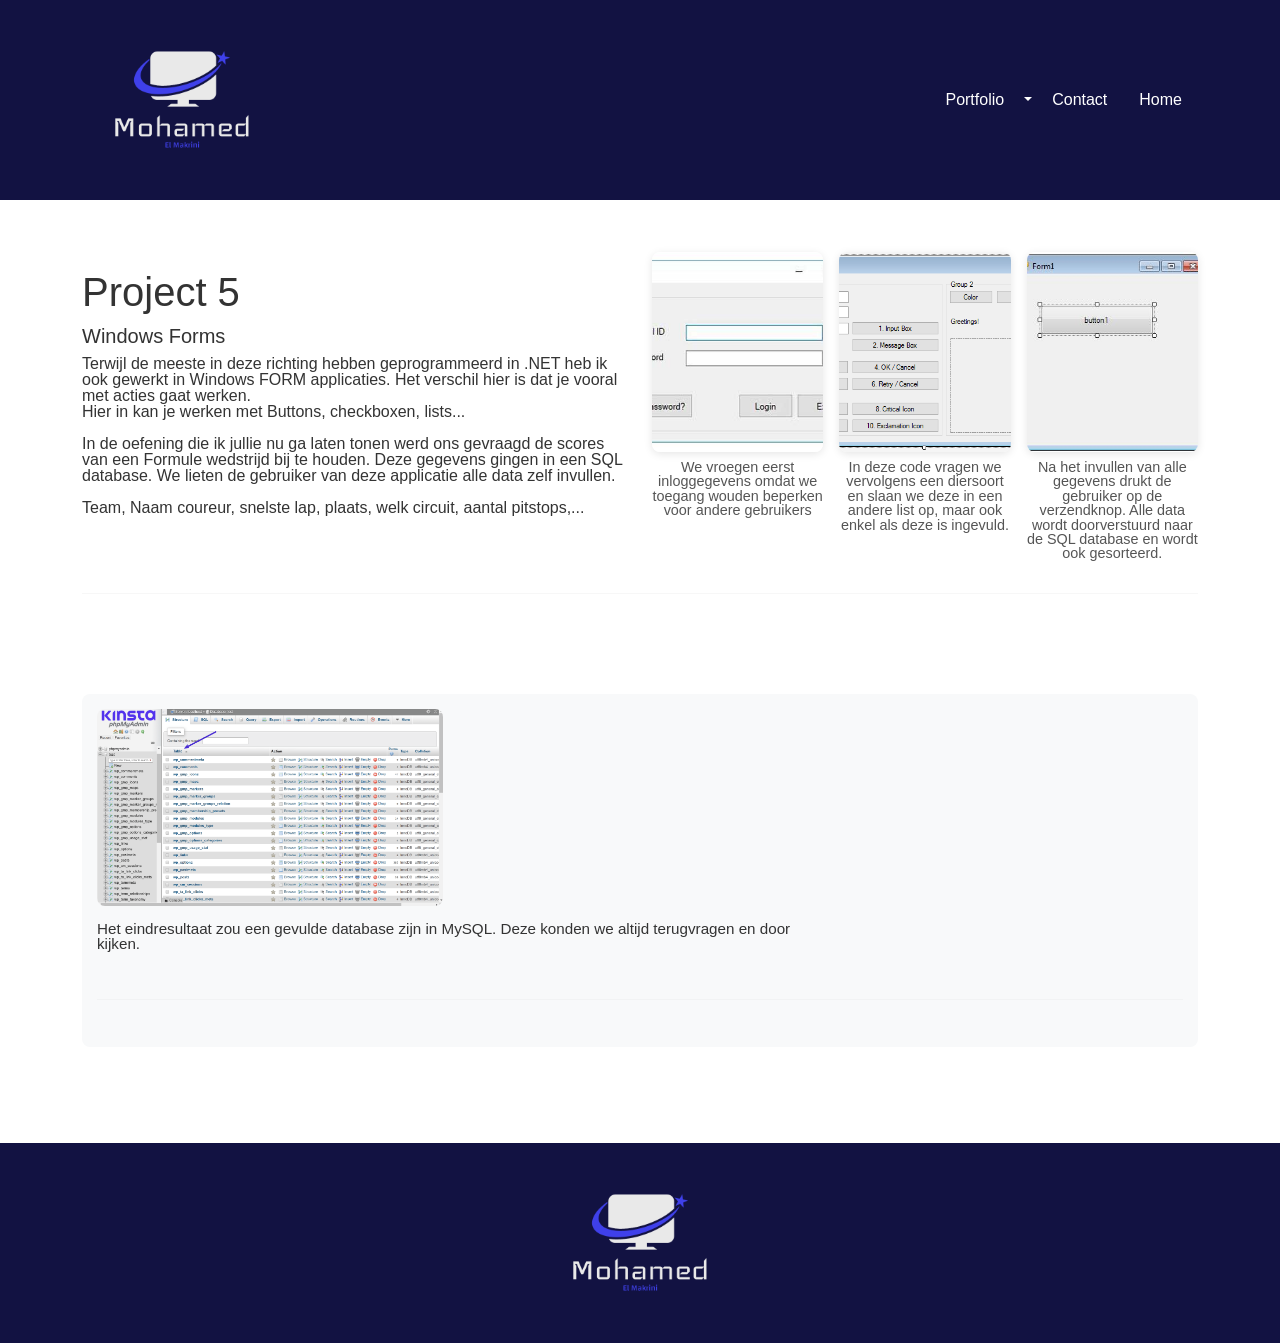
<file: project5.html>
<!DOCTYPE html>
<html lang="nl-BE">

<head>
    <meta charset="UTF-8">
    <meta name="viewport" content="width=device-width, initial-scale=1.0">
    <title>Project5</title>
    <link href="https://cdn.jsdelivr.net/npm/bootstrap@5.3.3/dist/css/bootstrap.min.css" rel="stylesheet"
        integrity="sha384-QWTKZyjpPEjISv5WaRU9OFeRpok6YctnYmDr5pNlyT2bRjXh0JMhjY6hW+ALEwIH" crossorigin="anonymous">
    <link rel="stylesheet" href="https://cdn.jsdelivr.net/npm/bootstrap-icons@1.11.3/font/bootstrap-icons.min.css">
    <link rel="stylesheet" href="css/styles.css">
    <link rel="stylesheet" href="css/reset.css">
</head>

<body class="body">

    <nav class="navbar navbar-expand-md navbar-light" style="background-color: #0d6efd;">
        <div class="container">
            <a class="navbar-brand" href="index.html">
                <img src="assets/images/9fdd16bbf3d04ff1b7eabe0b35ec677a-free.png" alt="Logo" class="img-fluid navbar-logo">
            </a>
            <button class="navbar-toggler" type="button" data-bs-toggle="collapse" data-bs-target="#mainNavbar"
                aria-controls="mainNavbar" aria-expanded="false" aria-label="Toggle navigation">
                <span class="navbar-toggler-icon"></span>
            </button>

            <div class="collapse navbar-collapse justify-content-end" id="mainNavbar">
                <ul class="navbar-nav text-center flex-column flex-md-row align-items-center">
                    <li class="nav-item dropdown d-flex align-items-center">
                        <a href="portfolio.html" class="nav-link nav-link-responsive px-3">Portfolio</a>
                        <a class="nav-link dropdown-toggle px-1" href="#" id="portfolioDropdown" role="button"
                            data-bs-toggle="dropdown" aria-expanded="false"></a>
                        <ul class="dropdown-menu" aria-labelledby="portfolioDropdown">
                            <li><a class="dropdown-item" href="project.html">Project 1</a></li>
                            <li><a class="dropdown-item" href="project2.html">Project 2</a></li>
                            <li><a class="dropdown-item" href="project3.html">Project 3</a></li>
                            <li><a class="dropdown-item" href="project4.html">Project 4</a></li>
                            <li><a class="dropdown-item" href="project5.html">Project 5</a></li>
                            <li><a class="dropdown-item" href="project6.html">Project 6</a></li>
                        </ul>
                    </li>
                    <li class="nav-item">
                        <a class="nav-link nav-link-responsive px-3" href="contact.html">Contact</a>
                    </li>
                    <li class="nav-item">
                        <a class="nav-link nav-link-responsive px-3" href="index.html">Home</a>
                    </li>
                </ul>
            </div>
        </div>
    </nav>

    <main class="container my-5">

        <article class="mb-5">
            <div class="row">
                <section class="col-md-6">
                    <h1>Project 5</h1>
                    <h5>Windows Forms</h5>
                    <p>
                        Terwijl de meeste in deze richting hebben geprogrammeerd in .NET heb ik ook gewerkt in Windows FORM applicaties. Het verschil hier is dat je vooral met acties gaat werken.
                        <br>
                        Hier in kan je werken met Buttons, checkboxen, lists...
                        <br><br>
                        In de oefening die ik jullie nu ga laten tonen werd ons gevraagd de scores van een Formule wedstrijd bij te houden. Deze gegevens gingen in een SQL database.
                        We lieten de gebruiker van deze applicatie alle data zelf invullen.
                        <br><br>
                        Team, Naam coureur, snelste lap, plaats, welk circuit, aantal pitstops,...
                    </p>
                </section>

                <section class="col-md-6">
                    <div class="row g-3">
                        <figure class="col-12 col-md-4 simple">
                            <img src="assets/images/Header_Advanced_Login_System-Creating_Window_Login_Form_1544212117.jpg" alt=""
                                class="img-fluid">
                            <figcaption>We vroegen eerst inloggegevens omdat we toegang wouden beperken voor andere gebruikers</figcaption>
                        </figure>
                        <figure class="col-12 col-md-4 simple">
                            <img src="assets/images/sample_01_01.png" alt="" class="img-fluid">
                            <figcaption>In deze code vragen we vervolgens een diersoort en slaan we deze in een andere list op, maar ook enkel als deze is ingevuld.</figcaption>
                        </figure>
                        <figure class="col-12 col-md-4 simple">
                            <img src="assets/images/ButtonImg1.jpg" alt="" class="img-fluid">
                            <figcaption>Na het invullen van alle gegevens drukt de gebruiker op de verzendknop. Alle data wordt doorverstuurd naar de SQL database en wordt ook gesorteerd.</figcaption>
                        </figure>
                    </div>
                </section>
            </div>
            <hr>
        </article>

        <article class="info-box mb-5">
            <div class="row align-items-center">
                <section class="col-md-4">
                    <img src="assets/images/voorbeld-van-verschillende-tabellen.png" alt="" class="img-fluid">
                </section>
                <section class="col-md-8">
                    <p>
                        Het eindresultaat zou een gevulde database zijn in MySQL. Deze konden we altijd terugvragen en door kijken.
                    </p>
                </section>
            </div>
            <hr>
        </article>

    </main>

    <footer class="footer">
        <img src="assets/images/9fdd16bbf3d04ff1b7eabe0b35ec677a-free.png" alt="">
    </footer>

    <script src="https://cdn.jsdelivr.net/npm/bootstrap@5.3.3/dist/js/bootstrap.bundle.min.js"
        integrity="sha384-YvpcrYf0tY3lHB60NNkmXc5s9fDVZLESaAA55NDzOxhy9GkcIdslK1eN7N6jIeHz" crossorigin="anonymous"></script>

</body>

</html>
</file>
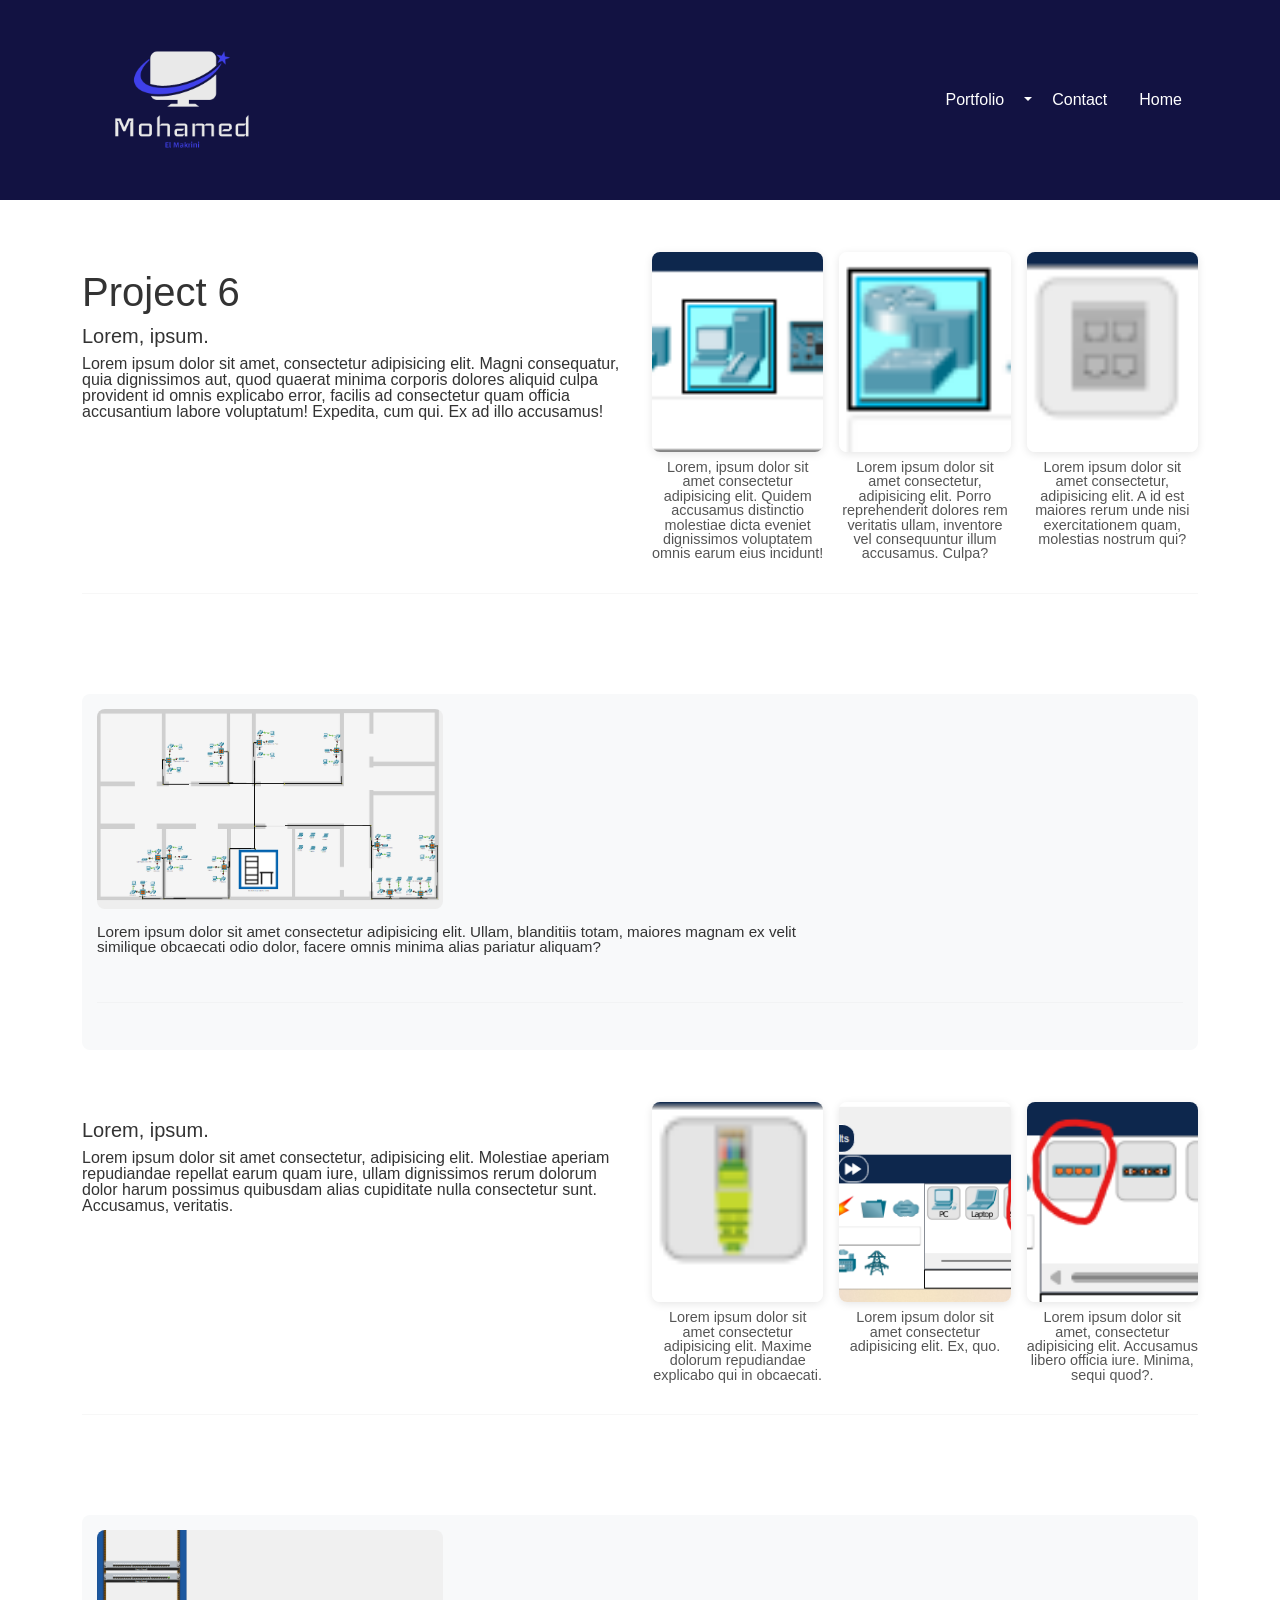
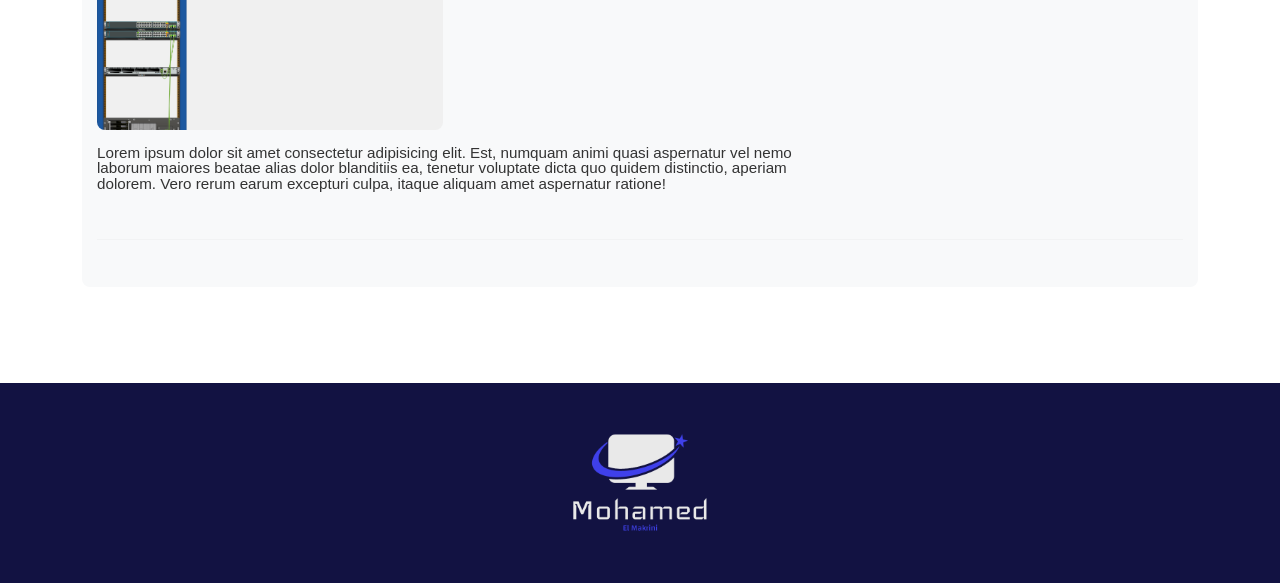
<file: project6.html>
<!DOCTYPE html>
<html lang="nl-BE">

<head>
  <meta charset="UTF-8">
  <meta name="viewport" content="width=device-width, initial-scale=1.0">
  <title>Project 6</title>

  <link href="https://cdn.jsdelivr.net/npm/bootstrap@5.3.3/dist/css/bootstrap.min.css" rel="stylesheet"
    integrity="sha384-QWTKZyjpPEjISv5WaRU9OFeRpok6YctnYmDr5pNlyT2bRjXh0JMhjY6hW+ALEwIH" crossorigin="anonymous">

  <link rel="stylesheet" href="https://cdn.jsdelivr.net/npm/bootstrap-icons@1.11.3/font/bootstrap-icons.min.css">
  <link rel="stylesheet" href="css/styles.css">
  <link rel="stylesheet" href="css/reset.css">
</head>

<body class="body">

<header>
 <nav class="navbar navbar-expand-md navbar-light" style="background-color: #0d6efd;">
  <div class="container">
    <a class="navbar-brand" href="index.html">
      <img src="assets/images/9fdd16bbf3d04ff1b7eabe0b35ec677a-free.png" alt="Logo" class="img-fluid navbar-logo">
    </a>

    <button class="navbar-toggler" type="button" data-bs-toggle="collapse" data-bs-target="#mainNavbar"
            aria-controls="mainNavbar" aria-expanded="false" aria-label="Toggle navigation">
      <span class="navbar-toggler-icon"></span>
    </button>

    <div class="collapse navbar-collapse justify-content-end" id="mainNavbar">
      <ul class="navbar-nav text-center flex-column flex-md-row align-items-center">
        <li class="nav-item dropdown d-flex align-items-center">
          <a href="portfolio.html" class="nav-link nav-link-responsive px-3">Portfolio</a>
          <a class="nav-link dropdown-toggle px-1" href="#" id="portfolioDropdown" role="button"
             data-bs-toggle="dropdown" aria-expanded="false"></a>
          <ul class="dropdown-menu" aria-labelledby="portfolioDropdown">
            <li><a class="dropdown-item" href="project.html">Project 1</a></li>
            <li><a class="dropdown-item" href="project2.html">Project 2</a></li>
            <li><a class="dropdown-item" href="project3.html">Project 3</a></li>
            <li><a class="dropdown-item" href="project4.html">Project 4</a></li>
            <li><a class="dropdown-item" href="project5.html">Project 5</a></li>
            <li><a class="dropdown-item" href="project6.html">Project 6</a></li>
          </ul>
        </li>
        <li class="nav-item"><a class="nav-link nav-link-responsive px-3" href="contact.html">Contact</a></li>
        <li class="nav-item"><a class="nav-link nav-link-responsive px-3" href="index.html">Home</a></li>
      </ul>
    </div>
  </div>
</nav>
</header>

<main class="container my-5">

  <article class="mb-5">
    <div class="row">
      <section class="col-md-6">
        <h1>Project 6</h1>
        <h5>Lorem, ipsum.</h5>
        <p>
         Lorem ipsum dolor sit amet, consectetur adipisicing elit. Magni consequatur, quia dignissimos aut, 
         quod quaerat minima corporis dolores aliquid culpa provident id omnis explicabo error,
          facilis ad consectetur quam officia accusantium labore voluptatum! Expedita, cum qui. Ex ad illo accusamus!
        </p>
      </section>

      <section class="col-md-6">
        <div class="row g-3">
          <figure class="col-12 col-md-4 simple">
            <img src="assets/images/enddevce3.png" alt="" class="img-fluid">
            <figcaption>Lorem, ipsum dolor sit amet consectetur adipisicing elit. Quidem accusamus distinctio molestiae dicta eveniet dignissimos voluptatem omnis earum eius incidunt!</figcaption>
          </figure>
          <figure class="col-12 col-md-4 simple">
            <img src="assets/images/123.png" alt="" class="img-fluid">
            <figcaption>Lorem ipsum dolor sit amet consectetur, adipisicing elit. Porro reprehenderit dolores rem veritatis ullam, inventore vel consequuntur illum accusamus. Culpa?</figcaption>
          </figure>
          <figure class="col-12 col-md-4 simple">
            <img src="assets/images/Wallmount.png" alt="" class="img-fluid">
            <figcaption>Lorem ipsum dolor sit amet consectetur, adipisicing elit. A id est maiores rerum unde nisi exercitationem quam, molestias nostrum qui?</figcaption>
          </figure>
        </div>
      </section>
    </div>
    <hr>
  </article>

  <article class="info-box mb-5">
    <div class="row align-items-center">
      <section class="col-md-4">
        <img src="assets/images/packettracerplan.png" alt="" class="img-fluid">
      </section>
      <section class="col-md-8">
        <p>
          Lorem ipsum dolor sit amet consectetur adipisicing elit. Ullam, blanditiis totam, maiores magnam ex velit similique obcaecati odio dolor, facere omnis minima alias pariatur aliquam?
        </p>
      </section>
    </div>
    <hr>
  </article>

  <article class="mb-5">
    <div class="row">
      <section class="col-md-6">
        <h5>Lorem, ipsum.</h5>
        <p>
          Lorem ipsum dolor sit amet consectetur, adipisicing elit. Molestiae aperiam repudiandae repellat earum quam iure, ullam dignissimos rerum dolorum dolor harum possimus quibusdam alias cupiditate nulla consectetur sunt. Accusamus, veritatis.
      </section>

      <section class="col-md-6">
        <div class="row g-3">
          <figure class="col-12 col-md-4 simple">
            <img src="assets/images/CopperStraighttrue.png" alt="" class="img-fluid">
            <figcaption>Lorem ipsum dolor sit amet consectetur adipisicing elit. Maxime dolorum repudiandae explicabo qui in obcaecati.</figcaption>
          </figure>
          <figure class="col-12 col-md-4 simple">
            <img src="assets/images/server.png" alt="" class="img-fluid">
            <figcaption>Lorem ipsum dolor sit amet consectetur adipisicing elit. Ex, quo.</figcaption>
          </figure>
          <figure class="col-12 col-md-4 simple">
            <img src="assets/images/patchpanel.png" alt="" class="img-fluid">
            <figcaption>Lorem ipsum dolor sit amet, consectetur adipisicing elit. Accusamus libero officia iure. Minima, sequi quod?.</figcaption>
          </figure>
        </div>
      </section>
    </div>
    <hr>
  </article>

  <article class="info-box mb-5">
    <div class="row align-items-center">
      <section class="col-md-4">
        <img src="assets/images/Packettracerrack.png" alt="" class="img-fluid">
      </section>
      <section class="col-md-8">
        <p>
         Lorem ipsum dolor sit amet consectetur adipisicing elit. Est, numquam animi quasi aspernatur vel nemo laborum maiores beatae alias dolor blanditiis ea, tenetur voluptate dicta quo quidem distinctio, aperiam dolorem. Vero rerum earum excepturi culpa, itaque aliquam amet aspernatur ratione!
        </p>
      </section>
    </div>
    <hr>
  </article>

</main>

<footer class="footer">
  <img src="assets/images/9fdd16bbf3d04ff1b7eabe0b35ec677a-free.png" alt="" class="img-fluid">
</footer>

<script src="https://cdn.jsdelivr.net/npm/bootstrap@5.3.3/dist/js/bootstrap.bundle.min.js" 
  integrity="sha384-YvpcrYf0tY3lHB60NNkmXc5s9fDVZLESaAA55NDzOxhy9GkcIdslK1eN7N6jIeHz" crossorigin="anonymous"></script>
</body>

</html>
</file>
<file: css/styles.css>
body {
    font-family: Arial, sans-serif;
    line-height: 1.6;
    color: #333;
    margin: 0;
    display: flex;
    flex-direction: column;
    min-height: 100vh;
}
.carousel-img {
    height: 300px; 
    object-fit: cover;
    object-position: center;
}

main {
    flex: 1;
}

.navbar {
    background-color: rgb(18, 18, 66) !important;
    height: 200px;
}

.navbar .nav-link {
    color: #ffffff;
}

.navbar .nav-link:hover {
    color: #ccccff;
}

.navbar-toggler {
    border-color: #ffffff;
}

.navbar-logo {
    width: auto;
}

@media (max-width: 768px) {
    .navbar-logo {
        height: 100px;
    }
}

.navbar-toggler-icon {
    filter: invert(1);
}

.banner-img {
    height: 33vh;
    object-fit: cover;
    object-position: center;
}

footer.footer {
    height: 200px;
    width: 100%;
    background-color: rgb(18, 18, 66);
    display: flex;
    justify-content: center;
    align-items: center;
    padding: 20px 0;
    box-sizing: border-box;
}

footer.footer img {
    max-width: 100%;
    height: auto;
    display: block;
}

article {
    padding: 20px 0;
}

figure.simple {
    display: flex;
    flex-direction: column;
    justify-content: flex-start;
    height: 100%;
    margin: 0;
    text-align: center;
}

figure.simple img {
    width: 100%;
    height: 200px;
    object-fit: cover;
    border-radius: 8px;
    box-shadow: 0 2px 8px rgba(0,0,0,0.1);
}

figure.simple figcaption {
    font-size: 0.9rem;
    color: #555;
    margin-top: 8px;
}

article.info-box {
    background-color: #f8f9fa;
    padding: 15px;
    border-radius: 8px;
}

article.info-box .row {
    display: flex;
    align-items: center;
    gap: 15px;
}

article.info-box img {
    width: 100%;
    max-height: 200px;
    object-fit: cover;
    border-radius: 8px;
}

article.info-box p {
    font-size: 0.95rem;
    color: #333;
}

hr {
    border: none;
    border-top: 1px solid #ddd;
    margin: 2rem 0;
}

.project-box {
    height: 260px;
    background-color: rgb(18, 18, 66);
    border-radius: 10px;
    cursor: pointer;
    font-size: 1.2rem;
    font-weight: bold;
    transition: transform 0.2s, box-shadow 0.2s;
    position: relative;
    overflow: hidden;
}

.project-img {
    width: 100%;
    height: 100%;
    object-fit: cover;
    position: absolute;
    top: 0;
    left: 0;
}
.map-container {
  width: 100%;
  height: 400px; 
}
.project-title {
    position: absolute;
    bottom: 10px;
    left: 10px;
    font-size: 1.2rem;
    color: white;
    text-shadow: 0 0 6px rgba(0,0,0,0.7);
    font-weight: 600;
}

.col-4 {
    margin-bottom: 15px;
}

@media (max-width: 768px) {
    figure.simple {
        margin-bottom: 20px;
    }
}
</file>
